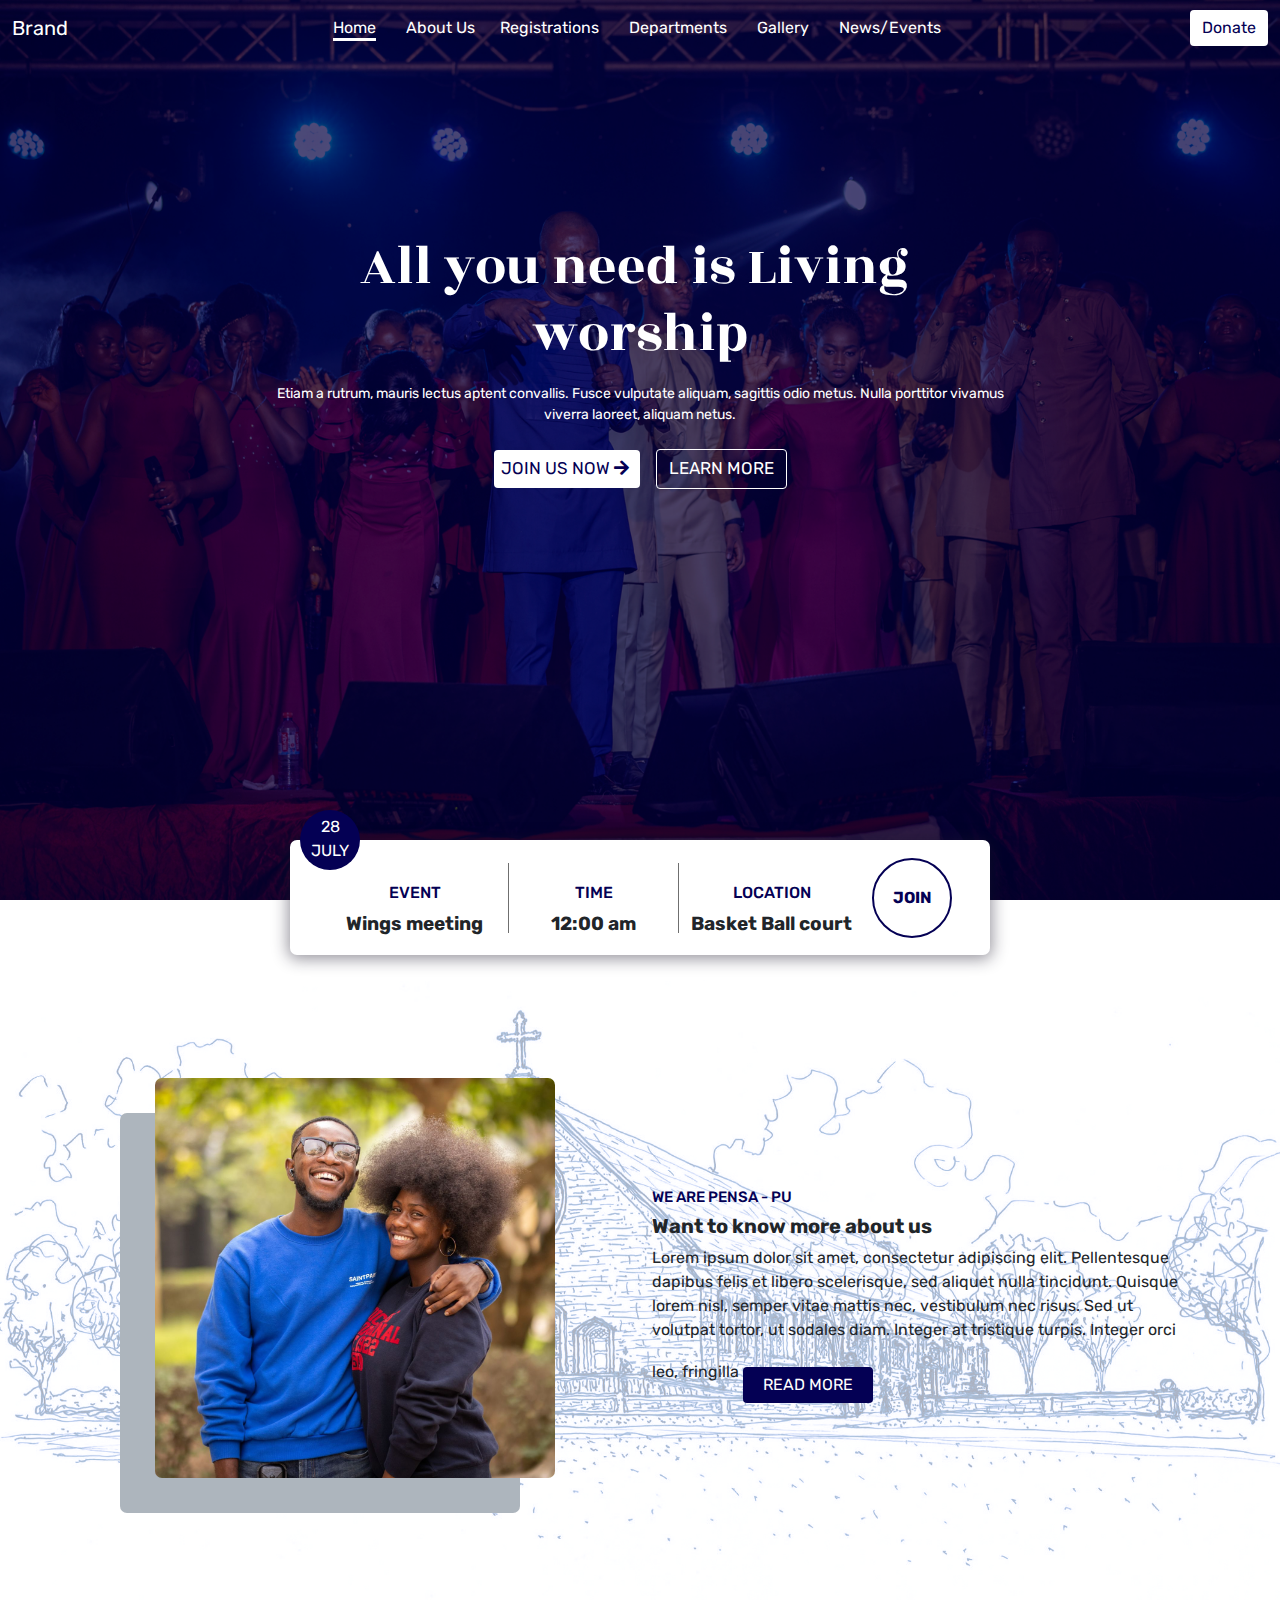
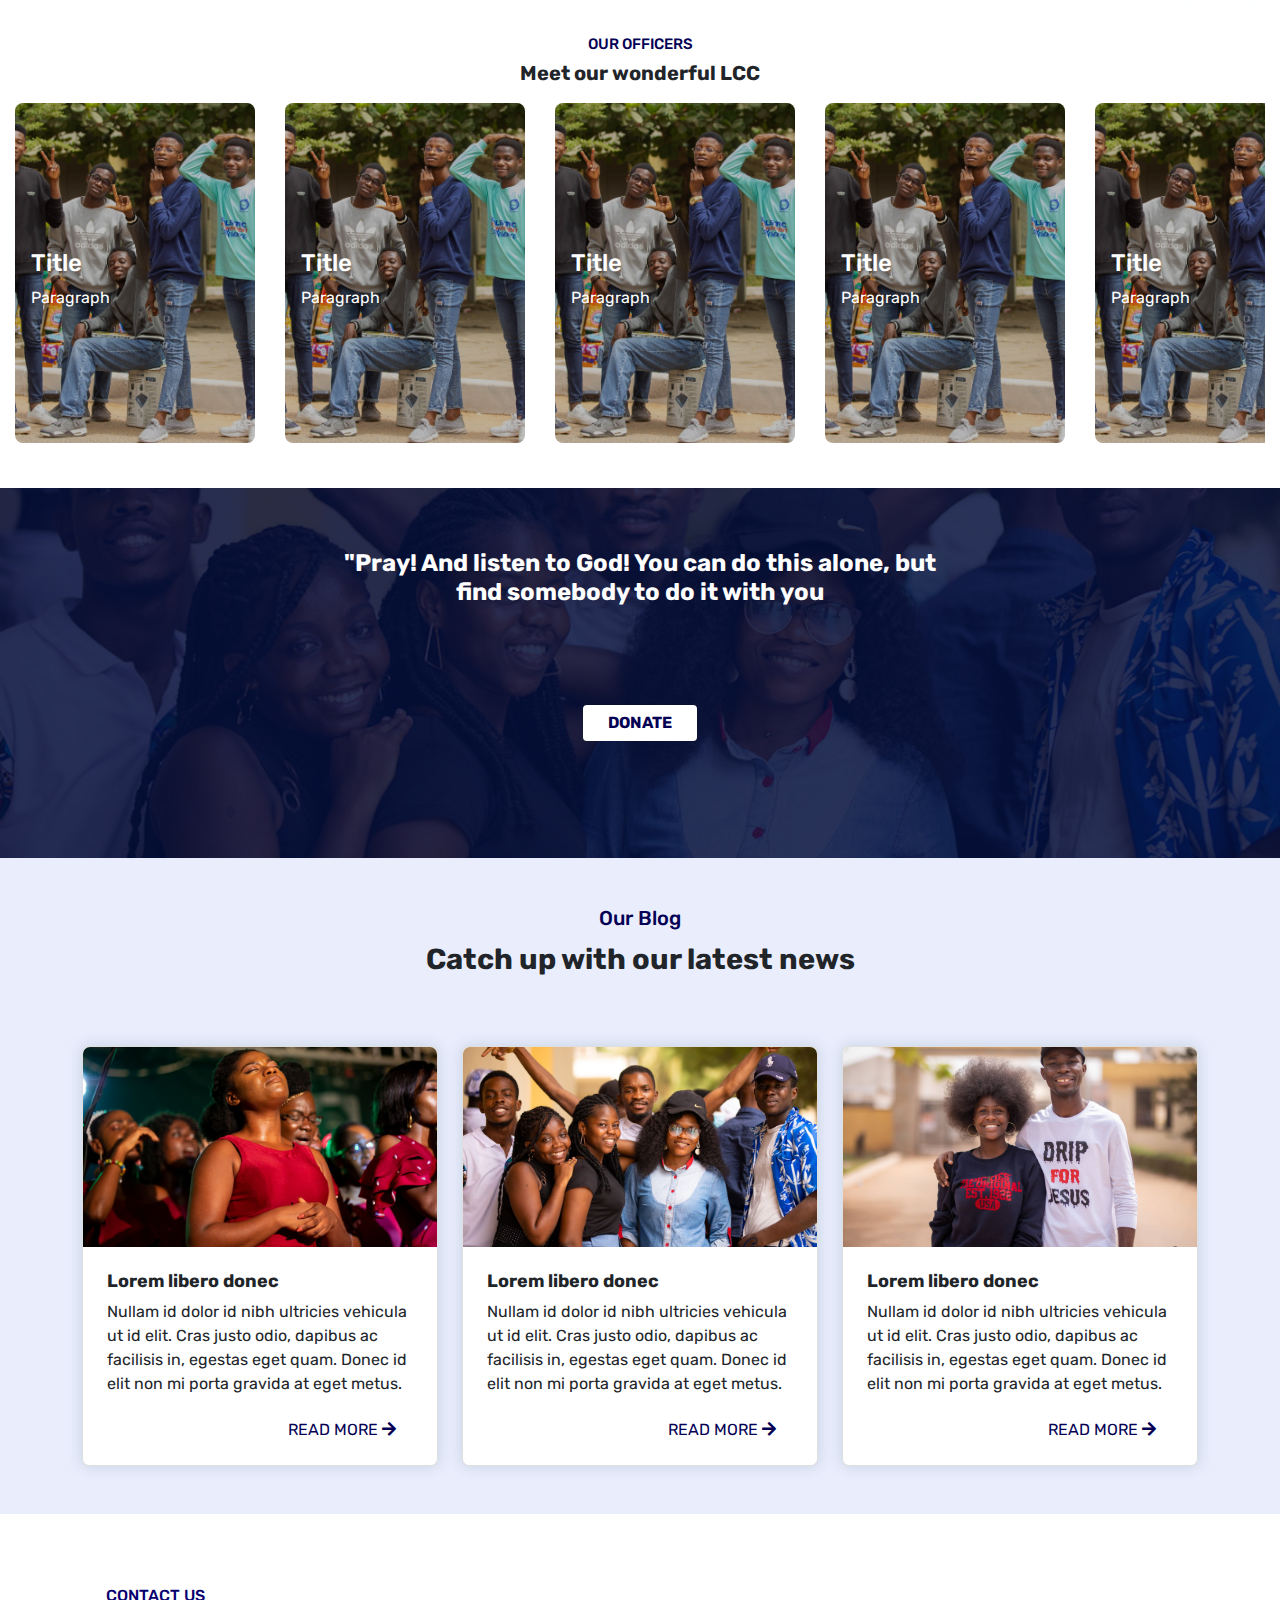
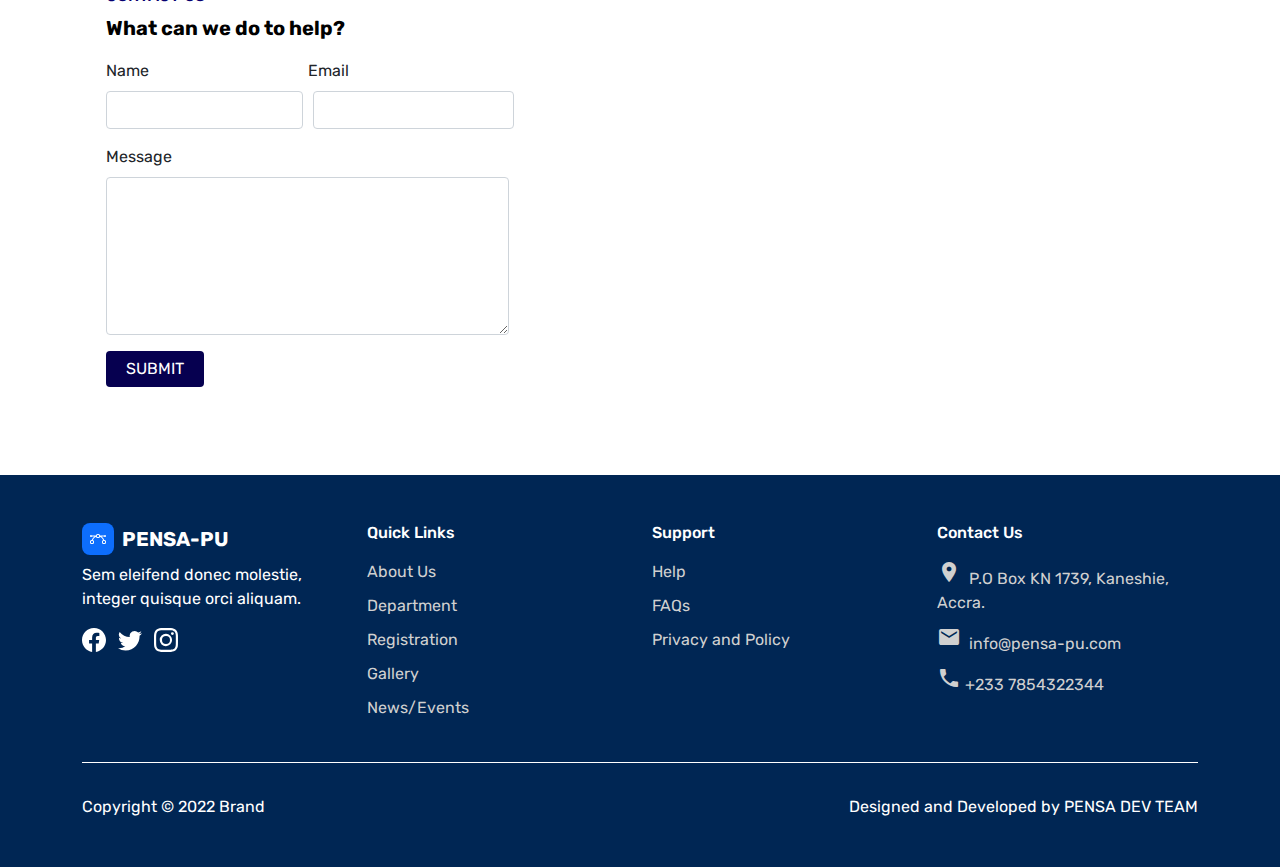
<file: index.html>
<!DOCTYPE html>
<html lang="en" style="width: 100%;">

<head>
    <meta charset="utf-8">
    <meta name="viewport" content="width=device-width, initial-scale=1.0, shrink-to-fit=no">
    <title>PENSA PU</title>
    <link rel="stylesheet" href="assets/bootstrap/css/bootstrap.min.css">
    <link rel="stylesheet" href="https://fonts.googleapis.com/css?family=Abril+Fatface&amp;display=swap">
    <link rel="stylesheet" href="https://fonts.googleapis.com/css?family=Rozha+One&amp;display=swap">
    <link rel="stylesheet" href="https://fonts.googleapis.com/css?family=Rubik&amp;display=swap">
    <link rel="stylesheet" href="assets/fonts/fontawesome-all.min.css">
    <link rel="stylesheet" href="assets/fonts/material-icons.min.css">
    <link rel="stylesheet" href="assets/css/Articles-Cards.css">
    <link rel="stylesheet" href="assets/css/Features-Image.css">
    <link rel="stylesheet" href="assets/css/Footer-Multi-Column.css">
    <link rel="stylesheet" href="assets/css/styles.css">
</head>

<body>
    <section style="width: 100%;display: flex;align-items: center;justify-content: center;flex-direction: column;">
        <section id="banner">
            <nav class="navbar navbar-light navbar-expand-md">
                <div class="container-fluid"><a class="navbar-brand" href="index.html" style="color: var(--bs-white);">Brand</a><button data-bs-toggle="collapse" class="navbar-toggler" data-bs-target="#navcol-1"><span class="visually-hidden">Toggle navigation</span><span class="navbar-toggler-icon"></span></button>
                    <div class="collapse navbar-collapse" id="navcol-1">
                        <ul class="navbar-nav mx-auto">
                            <li class="nav-item"><a class="nav-link active" href="index.html" style="padding-right: 0px;padding-left: 0px;margin-right: 15px;color: var(--bs-white);">Home</a></li>
                            <li class="nav-item"><a class="nav-link" href="about_us.html" style="padding-left: 0px;margin-left: 15px;padding-right: 0px;margin-right: 10px;color: var(--bs-white);">About Us</a></li>
                            <li class="nav-item"><a class="nav-link" href="registration.html" style="padding-left: 0px;padding-right: 0px;margin-right: 15px;margin-left: 15px;color: var(--bs-white);">Registrations</a></li>
                            <li class="nav-item"><a class="nav-link" href="departments.html" style="padding-left: 0px;padding-right: 0px;margin-right: 15px;margin-left: 15px;color: var(--bs-white);">Departments</a></li>
                            <li class="nav-item"><a class="nav-link" href="gallery.html" style="padding-right: 0px;padding-left: 0px;margin-right: 15px;margin-left: 15px;color: var(--bs-white);">Gallery</a></li>
                            <li class="nav-item"><a class="nav-link" href="news_and_events.html" style="padding-right: 0px;padding-left: 0px;margin-left: 15px;color: var(--bs-white);">News/Events</a></li>
                        </ul><a class="btn btn-primary" role="button" style="color: #040054;background: #ffffff;border-width: 0px;" href="donate.html">Donate</a>
                    </div>
                </div>
            </nav>
            <section class="py-4 py-xl-5" style="margin-top: 130px;">
                <div class="container h-100">
                    <div class="row h-100">
                        <div class="col-md-10 col-xl-8 text-center d-flex d-sm-flex d-md-flex justify-content-center align-items-center mx-auto justify-content-md-start align-items-md-center justify-content-xl-center">
                            <div>
                                <h1 class="mb-3" style="color: rgb(255,255,255);font-family: 'Rozha One', serif;font-size: 55.52px;">All you need is Living&nbsp;<br>worship</h1>
                                <p class="mb-4" style="color: rgb(255,255,255);font-size: 14px;font-family: Rubik, sans-serif;">Etiam a rutrum, mauris lectus aptent convallis. Fusce vulputate aliquam, sagittis odio metus. Nulla porttitor vivamus viverra laoreet, aliquam netus.</p><button class="btn" style="background: rgb(255,255,255);color: #040054;font-family: Rubik, sans-serif;padding-right: 7px;padding-left: 7px;margin-right: 8px;font-size: 17px;border-width: 0px;border-color: #040054;">JOIN US NOW&nbsp;<i class="fas fa-arrow-right"></i>&nbsp;</button><button class="btn right" type="button" style="color: rgb(255,255,255);border-color: var(--bs-white);font-size: 17px;font-family: Rubik, sans-serif;margin-left: 8px;">LEARN MORE</button>
                            </div>
                        </div>
                    </div>
                </div>
            </section>
        </section>
        <div class="news">
            <div style="height: 60px;width: 60px;align-items: center;justify-items: center;display: flex;border-radius: 50%;background-color: #040054;margin-top: -115px;padding: 11px;padding-top: 25px;">
                <p style="font-family: Rubik, sans-serif;color: rgb(255,255,255);text-align: center;">28<br>JULY</p>
            </div>
            <div style="width: 173px;height: 70px;padding: 5px;padding-top: 20px;border-width: 0px;border-style: solid;border-right-width: 1px;border-right-color: rgb(111,111,111);padding-right: 20px;margin-left: -24px;">
                <h6 class="event-title" style="color: rgb(4,0,84);">EVENT</h6>
                <p class="event-details">Wings meeting</p>
            </div>
            <div style="width: 170px;height: 70px;padding: 5px;padding-top: 20px;border-width: 0px;border-style: solid;border-right-width: 1px;border-right-color: #6f6f6f;">
                <h6 style="color: rgb(4,0,84);font-family: Rubik, sans-serif;text-align: center;">TIME</h6>
                <p class="event-details">12:00 am</p>
            </div>
            <div style="width: 185px;height: 70px;padding: 5px;padding-top: 20px;border-width: 0px;border-style: solid;border-right-width: 0px;border-right-color: rgb(0,0,0);">
                <h6 style="color: rgb(4,0,84);font-family: Rubik, sans-serif;text-align: center;">LOCATION</h6>
                <p class="event-details">Basket Ball court</p>
            </div><button class="btn btn-primary" type="button" style="height: 80px;width: 80px;border-radius: 50%;background: transparent;border: 2px solid rgb(4,0,84);margin-left: 8px;justify-content: center;padding-top: 26px;padding-bottom: 26px;color: #040054;text-align: center;font-weight: bold;padding-right: 19px;padding-left: 19px;">JOIN</button>
        </div>
    </section>
    <section class="about-us" style="width: 100%;padding: 15px;background: url(&quot;assets/img/church%20Illustration%203_035225.png&quot;) center / cover no-repeat;">
        <div class="container">
            <div class="row">
                <div class="col-md-6">
                    <div class="image-top">
                        <div class="down-layer"></div>
                        <div class="top-layer"></div>
                    </div>
                </div>
                <div class="col-md-6" style="align-items: center;justify-content: center;display: flex;">
                    <div>
                        <h6 style="font-size: 15px;color: rgb(4,0,84);">WE ARE PENSA - PU</h6>
                        <h5 style="font-weight: bold;">Want to know more about us</h5>Lorem ipsum dolor sit amet, consectetur adipiscing elit. Pellentesque dapibus felis et libero scelerisque, sed aliquet nulla tincidunt. Quisque lorem nisl, semper vitae mattis nec, vestibulum nec risus. Sed ut volutpat tortor, ut sodales diam. Integer at tristique turpis. Integer orci leo, fringilla

<button class="btn btn-primary" type="button" style="background: rgb(4,0,84);margin-top: 25px;padding-right: 20px;padding-left: 20px;border-width: 0px;">READ MORE</button>
                    </div>
                </div>
            </div>
        </div>
    </section>
    <section style="padding: 15px;">
        <div style="width: 100%;display: flex;flex-direction: column;align-items: center;padding: 10px;">
            <h6 style="font-size: 15px;color: #040054;">OUR OFFICERS</h6>
            <h5 style="font-weight: bold;">Meet our wonderful LCC</h5>
        </div>
        <div class="image-scroll">
            <div class="card overlay"><img class="card-img w-100 d-block" src="assets/img/casual%20sunday-10.jpg">
                <div class="card-img-overlay text-overlay" style="top: 130px;">
                    <h4 style="color: var(--bs-white);">Title</h4>
                    <p style="color: var(--bs-white);">Paragraph</p>
                </div>
            </div>
            <div class="card overlay"><img class="card-img w-100 d-block" src="assets/img/casual%20sunday-10.jpg">
                <div class="card-img-overlay text-overlay">
                    <h4 style="color: var(--bs-white);">Title</h4>
                    <p style="color: var(--bs-white);">Paragraph</p>
                </div>
            </div>
            <div class="card overlay"><img class="card-img w-100 d-block" src="assets/img/casual%20sunday-10.jpg">
                <div class="card-img-overlay text-overlay">
                    <h4>Title</h4>
                    <p>Paragraph</p>
                </div>
            </div>
            <div class="card overlay"><img class="card-img w-100 d-block" src="assets/img/casual%20sunday-10.jpg">
                <div class="card-img-overlay text-overlay">
                    <h4>Title</h4>
                    <p>Paragraph</p>
                </div>
            </div>
            <div class="card overlay"><img class="card-img w-100 d-block" src="assets/img/casual%20sunday-10.jpg">
                <div class="card-img-overlay text-overlay">
                    <h4>Title</h4>
                    <p>Paragraph</p>
                </div>
            </div>
            <div class="card overlay"><img class="card-img w-100 d-block" src="assets/img/casual%20sunday-10.jpg">
                <div class="card-img-overlay text-overlay">
                    <h4>Title</h4>
                    <p>Paragraph</p>
                </div>
            </div>
            <div class="card overlay"><img class="card-img w-100 d-block" src="assets/img/casual%20sunday-10.jpg">
                <div class="card-img-overlay text-overlay">
                    <h4>Title</h4>
                    <p>Paragraph</p>
                </div>
            </div>
        </div>
    </section>
    <section style="width: 100%;height: 370px;display: flex;flex-direction: column;">
        <div class="donate-image"></div>
        <div class="donate-container" style="color: var(--bs-white);margin-top: -309px;">
            <h4 style="text-align: center;font-weight: bold;">"Pray! And listen to God! You can do this alone, but<br>find somebody to do it with you</h4><button class="btn" type="button" style="background: #ffffff;border-style: none;margin-top: 90px;color: #040054;padding-right: 25px;padding-left: 25px;font-weight: bold;">DONATE</button>
        </div>
    </section>
    <section style="width: 100%;background: #e9edfc;">
        <div class="container py-4 py-xl-5">
            <div class="row mb-5">
                <div class="col-md-8 col-xl-6 text-center mx-auto">
                    <h5 style="color: #040054;">Our Blog</h5>
                    <p class="w-lg-50" style="font-size: 29px;font-weight: bold;">Catch up with our latest news</p>
                </div>
            </div>
            <div class="row gy-4 row-cols-1 row-cols-md-2 row-cols-xl-3">
                <div class="col">
                    <div class="card thumbnail" style="box-shadow: 0px 0px 14px rgba(156,177,198,0.48);"><img class="card-img-top w-100 d-block fit-cover" style="height: 200px;border-top-left-radius: 7px;border-top-right-radius: 7px;" src="assets/img/GloryFest%202021_144.jpg">
                        <div class="card-body p-4">
                            <h4 class="card-title" style="font-size: 18px;font-weight: bold;">Lorem libero donec</h4>
                            <p class="card-text">Nullam id dolor id nibh ultricies vehicula ut id elit. Cras justo odio, dapibus ac facilisis in, egestas eget quam. Donec id elit non mi porta gravida at eget metus.</p>
                            <div style="float: right;"><button class="btn btn-primary" type="button" style="color: #040054;background: var(--bs-white);border-style: none;width: 142px;">READ MORE&nbsp;<i class="fas fa-arrow-right"></i></button></div>
                        </div>
                    </div>
                </div>
                <div class="col">
                    <div class="card thumbnail" style="box-shadow: 0px 0px 14px rgba(156,177,198,0.48);"><img class="card-img-top w-100 d-block fit-cover" style="height: 200px;border-top-left-radius: 7px;border-top-right-radius: 7px;" src="assets/img/IMG_6156.jpg">
                        <div class="card-body p-4">
                            <h4 class="card-title" style="font-size: 18px;font-weight: bold;">Lorem libero donec</h4>
                            <p class="card-text">Nullam id dolor id nibh ultricies vehicula ut id elit. Cras justo odio, dapibus ac facilisis in, egestas eget quam. Donec id elit non mi porta gravida at eget metus.</p>
                            <div style="float: right;"><button class="btn btn-primary" type="button" style="color: #040054;background: var(--bs-white);border-style: none;width: 142px;">READ MORE&nbsp;<i class="fas fa-arrow-right"></i></button></div>
                        </div>
                    </div>
                </div>
                <div class="col">
                    <div class="card thumbnail" style="box-shadow: 0px 0px 14px rgba(156,177,198,0.48);"><img class="card-img-top w-100 d-block fit-cover" style="height: 200px;border-top-left-radius: 7px;border-top-right-radius: 7px;" src="assets/img/IMG_6501.jpg">
                        <div class="card-body p-4">
                            <h4 class="card-title" style="font-size: 18px;font-weight: bold;">Lorem libero donec</h4>
                            <p class="card-text">Nullam id dolor id nibh ultricies vehicula ut id elit. Cras justo odio, dapibus ac facilisis in, egestas eget quam. Donec id elit non mi porta gravida at eget metus.</p>
                            <div style="float: right;"><button class="btn btn-primary" type="button" style="color: #040054;background: var(--bs-white);border-style: none;width: 142px;">READ MORE&nbsp;<i class="fas fa-arrow-right"></i></button></div>
                        </div>
                    </div>
                </div>
            </div>
        </div>
    </section>
    <section style="width: 100%;">
        <section class="position-relative py-4 py-xl-5">
            <div class="container position-relative">
                <div class="row">
                    <div class="col-md-6 col-xl-5">
                        <div>
                            <form class="p-3 p-xl-4" method="post">
                                <h6 style="color: rgb(6,0,112);">CONTACT US</h6>
                                <p class="text-muted contact_us" style="font-size: 20px;font-weight: bold;">What can we do to help?</p>
                                <div style="display: flex;align-items: center;justify-content: space-between;">
                                    <div class="mb-3" style="margin-right: 5px;"><label class="form-label" for="name">Name</label><input class="form-control" type="text" id="name" name="name"></div>
                                    <div class="mb-3"><label class="form-label" for="email">Email</label><input class="form-control" type="email" id="email" name="email" style="margin-left: 5px;"></div>
                                </div>
                                <div class="mb-3"><label class="form-label" for="message">Message</label><textarea class="form-control" id="message" name="message" rows="6"></textarea></div>
                                <div class="mb-3"><button class="btn btn-primary" type="submit" style="background: rgb(6,0,80);border-style: none;padding-right: 20px;padding-left: 20px;">SUBMIT</button></div>
                            </form>
                        </div>
                    </div>
                    <div class="col-xl-6 offset-xl-1"><iframe allowfullscreen="" frameborder="0" loading="lazy" src="https://www.google.com/maps/embed/v1/place?key=AIzaSyAhv3pfiqDuonpS5TIhpDbh3Dv4DKZi6qI&amp;q=Pentecost+University%2CAccra%2C+Ghana&amp;zoom=13" width="100%" height="100%"></iframe></div>
                </div>
            </div>
        </section>
    </section>
    <footer style="width: 100%;background: #002654;color: rgb(255,255,255);">
        <div class="container py-4 py-lg-5" style="color: #ffffff;">
            <div class="row justify-content-center">
                <div class="col">
                    <div class="fw-bold d-flex align-items-center mb-2"><span class="bs-icon-sm bs-icon-rounded bs-icon-primary d-flex justify-content-center align-items-center bs-icon me-2"><svg xmlns="http://www.w3.org/2000/svg" width="1em" height="1em" fill="currentColor" viewBox="0 0 16 16" class="bi bi-bezier">
                                <path fill-rule="evenodd" d="M0 10.5A1.5 1.5 0 0 1 1.5 9h1A1.5 1.5 0 0 1 4 10.5v1A1.5 1.5 0 0 1 2.5 13h-1A1.5 1.5 0 0 1 0 11.5v-1zm1.5-.5a.5.5 0 0 0-.5.5v1a.5.5 0 0 0 .5.5h1a.5.5 0 0 0 .5-.5v-1a.5.5 0 0 0-.5-.5h-1zm10.5.5A1.5 1.5 0 0 1 13.5 9h1a1.5 1.5 0 0 1 1.5 1.5v1a1.5 1.5 0 0 1-1.5 1.5h-1a1.5 1.5 0 0 1-1.5-1.5v-1zm1.5-.5a.5.5 0 0 0-.5.5v1a.5.5 0 0 0 .5.5h1a.5.5 0 0 0 .5-.5v-1a.5.5 0 0 0-.5-.5h-1zM6 4.5A1.5 1.5 0 0 1 7.5 3h1A1.5 1.5 0 0 1 10 4.5v1A1.5 1.5 0 0 1 8.5 7h-1A1.5 1.5 0 0 1 6 5.5v-1zM7.5 4a.5.5 0 0 0-.5.5v1a.5.5 0 0 0 .5.5h1a.5.5 0 0 0 .5-.5v-1a.5.5 0 0 0-.5-.5h-1z"></path>
                                <path d="M6 4.5H1.866a1 1 0 1 0 0 1h2.668A6.517 6.517 0 0 0 1.814 9H2.5c.123 0 .244.015.358.043a5.517 5.517 0 0 1 3.185-3.185A1.503 1.503 0 0 1 6 5.5v-1zm3.957 1.358A1.5 1.5 0 0 0 10 5.5v-1h4.134a1 1 0 1 1 0 1h-2.668a6.517 6.517 0 0 1 2.72 3.5H13.5c-.123 0-.243.015-.358.043a5.517 5.517 0 0 0-3.185-3.185z"></path>
                            </svg></span><span style="font-size: 20px;">PENSA-PU</span></div>
                    <p class="text-muted copyright">Sem eleifend donec molestie, integer quisque orci aliquam.</p>
                    <ul class="list-inline mb-0">
                        <li class="list-inline-item"><svg xmlns="http://www.w3.org/2000/svg" width="1em" height="1em" fill="currentColor" viewBox="0 0 16 16" class="bi bi-facebook" style="font-size: 24px;">
                                <path d="M16 8.049c0-4.446-3.582-8.05-8-8.05C3.58 0-.002 3.603-.002 8.05c0 4.017 2.926 7.347 6.75 7.951v-5.625h-2.03V8.05H6.75V6.275c0-2.017 1.195-3.131 3.022-3.131.876 0 1.791.157 1.791.157v1.98h-1.009c-.993 0-1.303.621-1.303 1.258v1.51h2.218l-.354 2.326H9.25V16c3.824-.604 6.75-3.934 6.75-7.951z"></path>
                            </svg></li>
                        <li class="list-inline-item"><svg xmlns="http://www.w3.org/2000/svg" width="1em" height="1em" fill="currentColor" viewBox="0 0 16 16" class="bi bi-twitter" style="font-size: 24px;">
                                <path d="M5.026 15c6.038 0 9.341-5.003 9.341-9.334 0-.14 0-.282-.006-.422A6.685 6.685 0 0 0 16 3.542a6.658 6.658 0 0 1-1.889.518 3.301 3.301 0 0 0 1.447-1.817 6.533 6.533 0 0 1-2.087.793A3.286 3.286 0 0 0 7.875 6.03a9.325 9.325 0 0 1-6.767-3.429 3.289 3.289 0 0 0 1.018 4.382A3.323 3.323 0 0 1 .64 6.575v.045a3.288 3.288 0 0 0 2.632 3.218 3.203 3.203 0 0 1-.865.115 3.23 3.23 0 0 1-.614-.057 3.283 3.283 0 0 0 3.067 2.277A6.588 6.588 0 0 1 .78 13.58a6.32 6.32 0 0 1-.78-.045A9.344 9.344 0 0 0 5.026 15z"></path>
                            </svg></li>
                        <li class="list-inline-item"><svg xmlns="http://www.w3.org/2000/svg" width="1em" height="1em" fill="currentColor" viewBox="0 0 16 16" class="bi bi-instagram" style="font-size: 24px;">
                                <path d="M8 0C5.829 0 5.556.01 4.703.048 3.85.088 3.269.222 2.76.42a3.917 3.917 0 0 0-1.417.923A3.927 3.927 0 0 0 .42 2.76C.222 3.268.087 3.85.048 4.7.01 5.555 0 5.827 0 8.001c0 2.172.01 2.444.048 3.297.04.852.174 1.433.372 1.942.205.526.478.972.923 1.417.444.445.89.719 1.416.923.51.198 1.09.333 1.942.372C5.555 15.99 5.827 16 8 16s2.444-.01 3.298-.048c.851-.04 1.434-.174 1.943-.372a3.916 3.916 0 0 0 1.416-.923c.445-.445.718-.891.923-1.417.197-.509.332-1.09.372-1.942C15.99 10.445 16 10.173 16 8s-.01-2.445-.048-3.299c-.04-.851-.175-1.433-.372-1.941a3.926 3.926 0 0 0-.923-1.417A3.911 3.911 0 0 0 13.24.42c-.51-.198-1.092-.333-1.943-.372C10.443.01 10.172 0 7.998 0h.003zm-.717 1.442h.718c2.136 0 2.389.007 3.232.046.78.035 1.204.166 1.486.275.373.145.64.319.92.599.28.28.453.546.598.92.11.281.24.705.275 1.485.039.843.047 1.096.047 3.231s-.008 2.389-.047 3.232c-.035.78-.166 1.203-.275 1.485a2.47 2.47 0 0 1-.599.919c-.28.28-.546.453-.92.598-.28.11-.704.24-1.485.276-.843.038-1.096.047-3.232.047s-2.39-.009-3.233-.047c-.78-.036-1.203-.166-1.485-.276a2.478 2.478 0 0 1-.92-.598 2.48 2.48 0 0 1-.6-.92c-.109-.281-.24-.705-.275-1.485-.038-.843-.046-1.096-.046-3.233 0-2.136.008-2.388.046-3.231.036-.78.166-1.204.276-1.486.145-.373.319-.64.599-.92.28-.28.546-.453.92-.598.282-.11.705-.24 1.485-.276.738-.034 1.024-.044 2.515-.045v.002zm4.988 1.328a.96.96 0 1 0 0 1.92.96.96 0 0 0 0-1.92zm-4.27 1.122a4.109 4.109 0 1 0 0 8.217 4.109 4.109 0 0 0 0-8.217zm0 1.441a2.667 2.667 0 1 1 0 5.334 2.667 2.667 0 0 1 0-5.334z"></path>
                            </svg></li>
                    </ul>
                </div>
                <div class="col-sm-4 col-md-3 text-center text-lg-start d-flex flex-column item">
                    <h3 class="fs-6">Quick Links</h3>
                    <ul class="list-unstyled">
                        <li class="footer"><a class="link-secondary" href="#">About Us</a></li>
                        <li class="footer"><a class="link-secondary" href="#">Department</a></li>
                        <li class="footer"><a class="link-secondary" href="#">Registration</a></li>
                        <li class="footer"><a class="link-secondary" href="#">Gallery</a></li>
                        <li class="footer"><a class="link-secondary" href="#">News/Events</a></li>
                    </ul>
                </div>
                <div class="col-sm-4 col-md-3 text-center text-lg-start d-flex flex-column item">
                    <h3 class="fs-6">Support</h3>
                    <ul class="list-unstyled">
                        <li class="footer"><a class="link-secondary" href="#">Help</a></li>
                        <li class="footer"><a class="link-secondary" href="#">FAQs</a></li>
                        <li class="footer"><a class="link-secondary" href="#">Privacy and Policy</a></li>
                    </ul>
                </div>
                <div class="col-sm-4 col-md-3 text-center text-lg-start d-flex flex-column item">
                    <h3 class="fs-6">Contact Us</h3>
                    <ul class="list-unstyled">
                        <li class="footer"><a class="link-secondary" href="#"><i class="material-icons">location_on</i>&nbsp; P.O Box KN 1739, Kaneshie, Accra.</a></li>
                        <li class="footer"><a class="link-secondary" href="#"><i class="material-icons">email</i>&nbsp; info@pensa-pu.com</a></li>
                        <li class="footer"><a class="link-secondary" href="#"><i class="material-icons">call</i>&nbsp;+233 7854322344</a></li>
                    </ul>
                </div>
            </div>
            <hr style="opacity: 1;color: #ffffff;">
            <div class="d-flex justify-content-between align-items-center pt-3">
                <p class="text-muted mb-0 footer">Copyright © 2022 Brand</p>
                <p class="text-muted mb-0 footer">Designed and Developed by PENSA DEV TEAM</p>
            </div>
        </div>
    </footer>
    <script src="assets/bootstrap/js/bootstrap.min.js"></script>
</body>

</html>
</file>
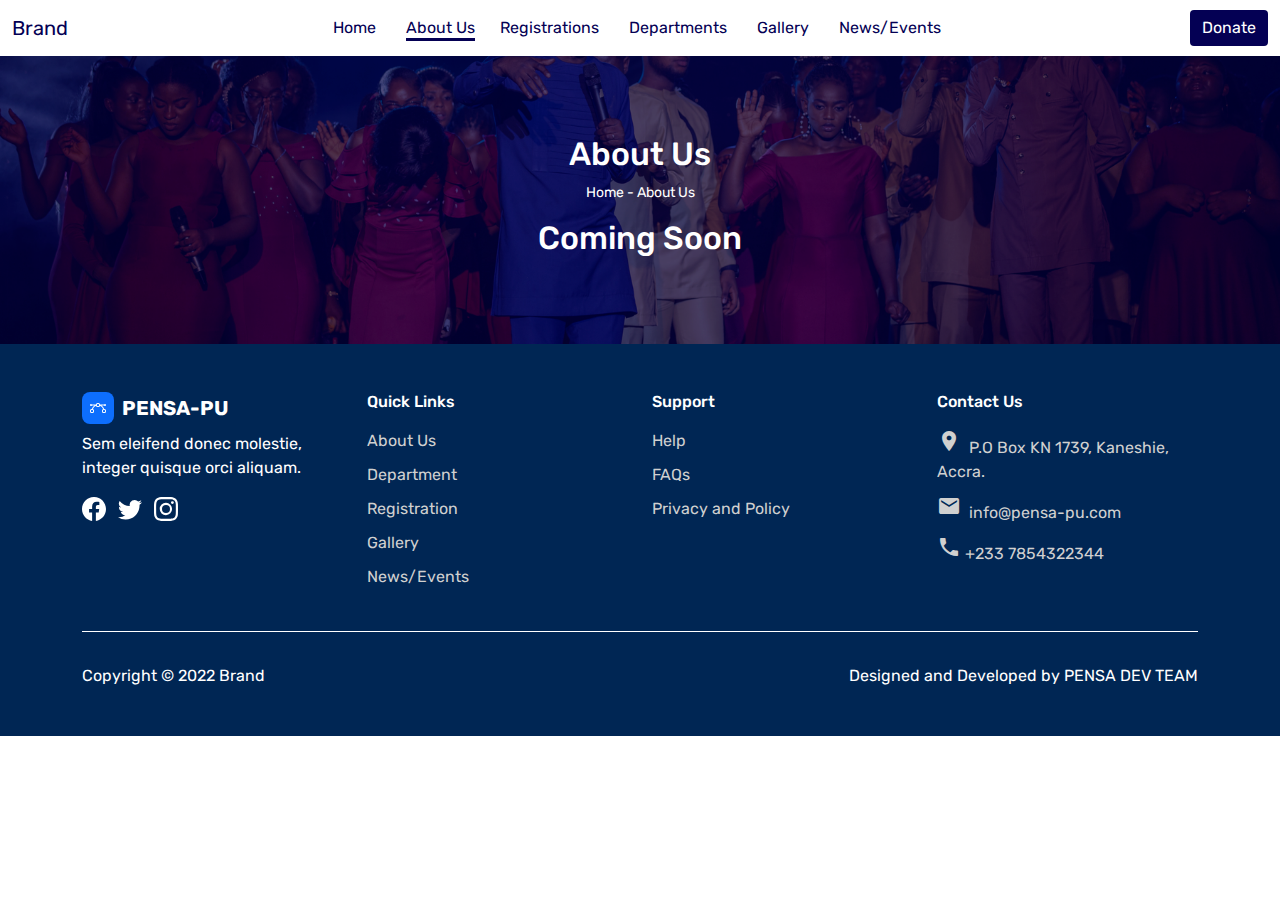
<file: about_us.html>
<!DOCTYPE html>
<html lang="en">

<head>
    <meta charset="utf-8">
    <meta name="viewport" content="width=device-width, initial-scale=1.0, shrink-to-fit=no">
    <title>PENSA PU</title>
    <link rel="stylesheet" href="assets/bootstrap/css/bootstrap.min.css">
    <link rel="stylesheet" href="https://fonts.googleapis.com/css?family=Abril+Fatface&amp;display=swap">
    <link rel="stylesheet" href="https://fonts.googleapis.com/css?family=Rozha+One&amp;display=swap">
    <link rel="stylesheet" href="https://fonts.googleapis.com/css?family=Rubik&amp;display=swap">
    <link rel="stylesheet" href="assets/fonts/fontawesome-all.min.css">
    <link rel="stylesheet" href="assets/fonts/material-icons.min.css">
    <link rel="stylesheet" href="assets/css/Articles-Cards.css">
    <link rel="stylesheet" href="assets/css/Features-Image.css">
    <link rel="stylesheet" href="assets/css/Footer-Multi-Column.css">
    <link rel="stylesheet" href="assets/css/styles.css">
</head>

<body>
    <nav class="navbar navbar-light navbar-expand-md bg-white">
        <div class="container-fluid"><a class="navbar-brand" href="index.html" style="color: #040054;">Brand</a><button data-bs-toggle="collapse" class="navbar-toggler" data-bs-target="#navcol-1"><span class="visually-hidden">Toggle navigation</span><span class="navbar-toggler-icon"></span></button>
            <div class="collapse navbar-collapse" id="navcol-1">
                <ul class="navbar-nav mx-auto">
                    <li class="nav-item"><a class="nav-link otherpages" href="index.html" style="padding-right: 0px;padding-left: 0px;margin-right: 15px;color: #040054;">Home</a></li>
                    <li class="nav-item"><a class="nav-link active otherpages" href="about_us.html" style="padding-left: 0px;margin-left: 15px;padding-right: 0px;margin-right: 10px;color: #040054;">About Us</a></li>
                    <li class="nav-item"><a class="nav-link otherpages" href="registration.html" style="padding-left: 0px;padding-right: 0px;margin-right: 15px;margin-left: 15px;color: #040054;">Registrations</a></li>
                    <li class="nav-item"><a class="nav-link otherpages" href="departments.html" style="padding-left: 0px;padding-right: 0px;margin-right: 15px;margin-left: 15px;color: #040054;">Departments</a></li>
                    <li class="nav-item"><a class="nav-link otherpages" href="gallery.html" style="padding-right: 0px;padding-left: 0px;margin-right: 15px;margin-left: 15px;color: #040054;">Gallery</a></li>
                    <li class="nav-item"><a class="nav-link otherpages" href="news_and_events.html" style="padding-right: 0px;padding-left: 0px;margin-left: 15px;color: #040054;">News/Events</a></li>
                </ul><a class="btn btn-primary" role="button" style="color: #ffffff;background: #040054;border-width: 0px;" href="donate.html">Donate</a>
            </div>
        </div>
    </nav>
    <section id="banner-donate">
        <h2>About Us</h2>
        <p style="font-size: 14px;">Home - About Us</p>
        <h2>Coming Soon</h2>
    </section>
    <footer style="width: 100%;background: #002654;color: rgb(255,255,255);">
        <div class="container py-4 py-lg-5" style="color: #ffffff;">
            <div class="row justify-content-center">
                <div class="col">
                    <div class="fw-bold d-flex align-items-center mb-2"><span class="bs-icon-sm bs-icon-rounded bs-icon-primary d-flex justify-content-center align-items-center bs-icon me-2"><svg xmlns="http://www.w3.org/2000/svg" width="1em" height="1em" fill="currentColor" viewBox="0 0 16 16" class="bi bi-bezier">
                                <path fill-rule="evenodd" d="M0 10.5A1.5 1.5 0 0 1 1.5 9h1A1.5 1.5 0 0 1 4 10.5v1A1.5 1.5 0 0 1 2.5 13h-1A1.5 1.5 0 0 1 0 11.5v-1zm1.5-.5a.5.5 0 0 0-.5.5v1a.5.5 0 0 0 .5.5h1a.5.5 0 0 0 .5-.5v-1a.5.5 0 0 0-.5-.5h-1zm10.5.5A1.5 1.5 0 0 1 13.5 9h1a1.5 1.5 0 0 1 1.5 1.5v1a1.5 1.5 0 0 1-1.5 1.5h-1a1.5 1.5 0 0 1-1.5-1.5v-1zm1.5-.5a.5.5 0 0 0-.5.5v1a.5.5 0 0 0 .5.5h1a.5.5 0 0 0 .5-.5v-1a.5.5 0 0 0-.5-.5h-1zM6 4.5A1.5 1.5 0 0 1 7.5 3h1A1.5 1.5 0 0 1 10 4.5v1A1.5 1.5 0 0 1 8.5 7h-1A1.5 1.5 0 0 1 6 5.5v-1zM7.5 4a.5.5 0 0 0-.5.5v1a.5.5 0 0 0 .5.5h1a.5.5 0 0 0 .5-.5v-1a.5.5 0 0 0-.5-.5h-1z"></path>
                                <path d="M6 4.5H1.866a1 1 0 1 0 0 1h2.668A6.517 6.517 0 0 0 1.814 9H2.5c.123 0 .244.015.358.043a5.517 5.517 0 0 1 3.185-3.185A1.503 1.503 0 0 1 6 5.5v-1zm3.957 1.358A1.5 1.5 0 0 0 10 5.5v-1h4.134a1 1 0 1 1 0 1h-2.668a6.517 6.517 0 0 1 2.72 3.5H13.5c-.123 0-.243.015-.358.043a5.517 5.517 0 0 0-3.185-3.185z"></path>
                            </svg></span><span style="font-size: 20px;">PENSA-PU</span></div>
                    <p class="text-muted copyright">Sem eleifend donec molestie, integer quisque orci aliquam.</p>
                    <ul class="list-inline mb-0">
                        <li class="list-inline-item"><svg xmlns="http://www.w3.org/2000/svg" width="1em" height="1em" fill="currentColor" viewBox="0 0 16 16" class="bi bi-facebook" style="font-size: 24px;">
                                <path d="M16 8.049c0-4.446-3.582-8.05-8-8.05C3.58 0-.002 3.603-.002 8.05c0 4.017 2.926 7.347 6.75 7.951v-5.625h-2.03V8.05H6.75V6.275c0-2.017 1.195-3.131 3.022-3.131.876 0 1.791.157 1.791.157v1.98h-1.009c-.993 0-1.303.621-1.303 1.258v1.51h2.218l-.354 2.326H9.25V16c3.824-.604 6.75-3.934 6.75-7.951z"></path>
                            </svg></li>
                        <li class="list-inline-item"><svg xmlns="http://www.w3.org/2000/svg" width="1em" height="1em" fill="currentColor" viewBox="0 0 16 16" class="bi bi-twitter" style="font-size: 24px;">
                                <path d="M5.026 15c6.038 0 9.341-5.003 9.341-9.334 0-.14 0-.282-.006-.422A6.685 6.685 0 0 0 16 3.542a6.658 6.658 0 0 1-1.889.518 3.301 3.301 0 0 0 1.447-1.817 6.533 6.533 0 0 1-2.087.793A3.286 3.286 0 0 0 7.875 6.03a9.325 9.325 0 0 1-6.767-3.429 3.289 3.289 0 0 0 1.018 4.382A3.323 3.323 0 0 1 .64 6.575v.045a3.288 3.288 0 0 0 2.632 3.218 3.203 3.203 0 0 1-.865.115 3.23 3.23 0 0 1-.614-.057 3.283 3.283 0 0 0 3.067 2.277A6.588 6.588 0 0 1 .78 13.58a6.32 6.32 0 0 1-.78-.045A9.344 9.344 0 0 0 5.026 15z"></path>
                            </svg></li>
                        <li class="list-inline-item"><svg xmlns="http://www.w3.org/2000/svg" width="1em" height="1em" fill="currentColor" viewBox="0 0 16 16" class="bi bi-instagram" style="font-size: 24px;">
                                <path d="M8 0C5.829 0 5.556.01 4.703.048 3.85.088 3.269.222 2.76.42a3.917 3.917 0 0 0-1.417.923A3.927 3.927 0 0 0 .42 2.76C.222 3.268.087 3.85.048 4.7.01 5.555 0 5.827 0 8.001c0 2.172.01 2.444.048 3.297.04.852.174 1.433.372 1.942.205.526.478.972.923 1.417.444.445.89.719 1.416.923.51.198 1.09.333 1.942.372C5.555 15.99 5.827 16 8 16s2.444-.01 3.298-.048c.851-.04 1.434-.174 1.943-.372a3.916 3.916 0 0 0 1.416-.923c.445-.445.718-.891.923-1.417.197-.509.332-1.09.372-1.942C15.99 10.445 16 10.173 16 8s-.01-2.445-.048-3.299c-.04-.851-.175-1.433-.372-1.941a3.926 3.926 0 0 0-.923-1.417A3.911 3.911 0 0 0 13.24.42c-.51-.198-1.092-.333-1.943-.372C10.443.01 10.172 0 7.998 0h.003zm-.717 1.442h.718c2.136 0 2.389.007 3.232.046.78.035 1.204.166 1.486.275.373.145.64.319.92.599.28.28.453.546.598.92.11.281.24.705.275 1.485.039.843.047 1.096.047 3.231s-.008 2.389-.047 3.232c-.035.78-.166 1.203-.275 1.485a2.47 2.47 0 0 1-.599.919c-.28.28-.546.453-.92.598-.28.11-.704.24-1.485.276-.843.038-1.096.047-3.232.047s-2.39-.009-3.233-.047c-.78-.036-1.203-.166-1.485-.276a2.478 2.478 0 0 1-.92-.598 2.48 2.48 0 0 1-.6-.92c-.109-.281-.24-.705-.275-1.485-.038-.843-.046-1.096-.046-3.233 0-2.136.008-2.388.046-3.231.036-.78.166-1.204.276-1.486.145-.373.319-.64.599-.92.28-.28.546-.453.92-.598.282-.11.705-.24 1.485-.276.738-.034 1.024-.044 2.515-.045v.002zm4.988 1.328a.96.96 0 1 0 0 1.92.96.96 0 0 0 0-1.92zm-4.27 1.122a4.109 4.109 0 1 0 0 8.217 4.109 4.109 0 0 0 0-8.217zm0 1.441a2.667 2.667 0 1 1 0 5.334 2.667 2.667 0 0 1 0-5.334z"></path>
                            </svg></li>
                    </ul>
                </div>
                <div class="col-sm-4 col-md-3 text-center text-lg-start d-flex flex-column item">
                    <h3 class="fs-6">Quick Links</h3>
                    <ul class="list-unstyled">
                        <li class="footer"><a class="link-secondary" href="#">About Us</a></li>
                        <li class="footer"><a class="link-secondary" href="#">Department</a></li>
                        <li class="footer"><a class="link-secondary" href="#">Registration</a></li>
                        <li class="footer"><a class="link-secondary" href="#">Gallery</a></li>
                        <li class="footer"><a class="link-secondary" href="#">News/Events</a></li>
                    </ul>
                </div>
                <div class="col-sm-4 col-md-3 text-center text-lg-start d-flex flex-column item">
                    <h3 class="fs-6">Support</h3>
                    <ul class="list-unstyled">
                        <li class="footer"><a class="link-secondary" href="#">Help</a></li>
                        <li class="footer"><a class="link-secondary" href="#">FAQs</a></li>
                        <li class="footer"><a class="link-secondary" href="#">Privacy and Policy</a></li>
                    </ul>
                </div>
                <div class="col-sm-4 col-md-3 text-center text-lg-start d-flex flex-column item">
                    <h3 class="fs-6">Contact Us</h3>
                    <ul class="list-unstyled">
                        <li class="footer"><a class="link-secondary" href="#"><i class="material-icons">location_on</i>&nbsp; P.O Box KN 1739, Kaneshie, Accra.</a></li>
                        <li class="footer"><a class="link-secondary" href="#"><i class="material-icons">email</i>&nbsp; info@pensa-pu.com</a></li>
                        <li class="footer"><a class="link-secondary" href="#"><i class="material-icons">call</i>&nbsp;+233 7854322344</a></li>
                    </ul>
                </div>
            </div>
            <hr style="opacity: 1;color: #ffffff;">
            <div class="d-flex justify-content-between align-items-center pt-3">
                <p class="text-muted mb-0 footer">Copyright © 2022 Brand</p>
                <p class="text-muted mb-0 footer">Designed and Developed by PENSA DEV TEAM</p>
            </div>
        </div>
    </footer>
    <script src="assets/bootstrap/js/bootstrap.min.js"></script>
</body>

</html>
</file>
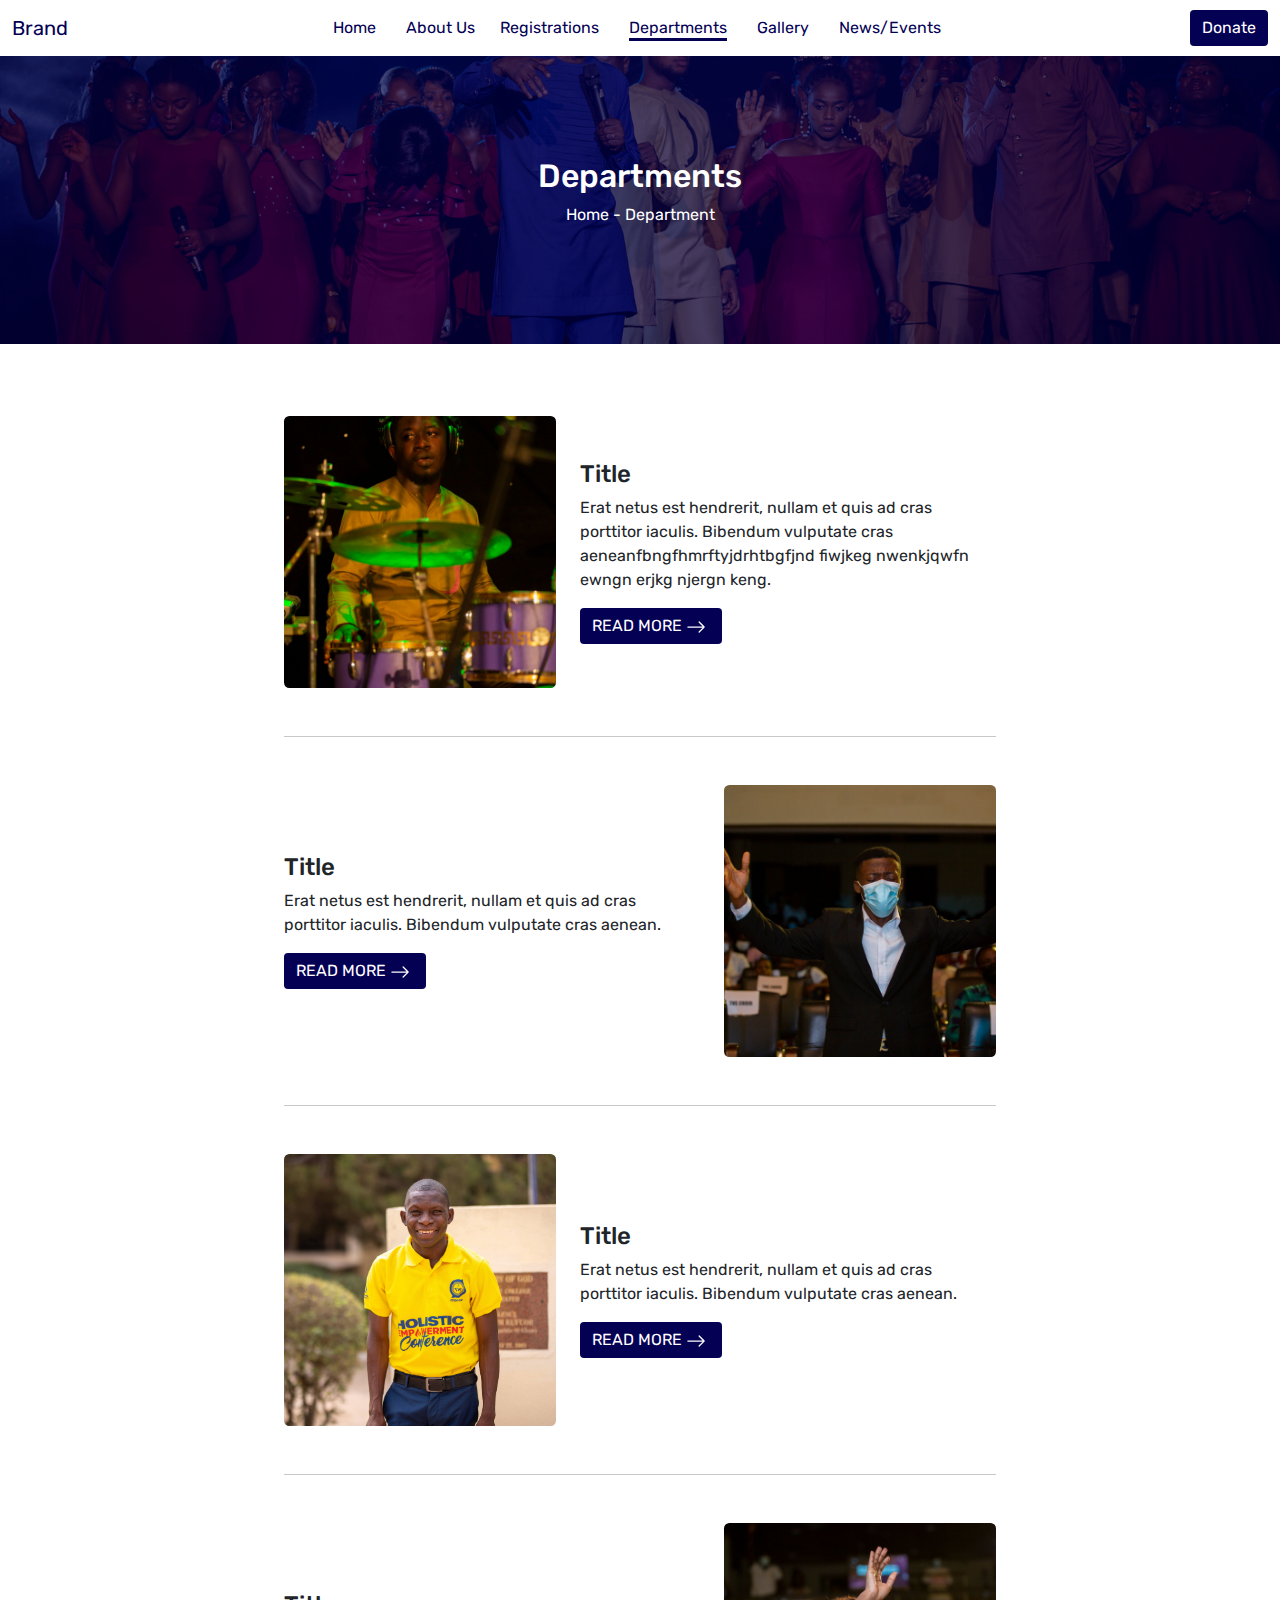
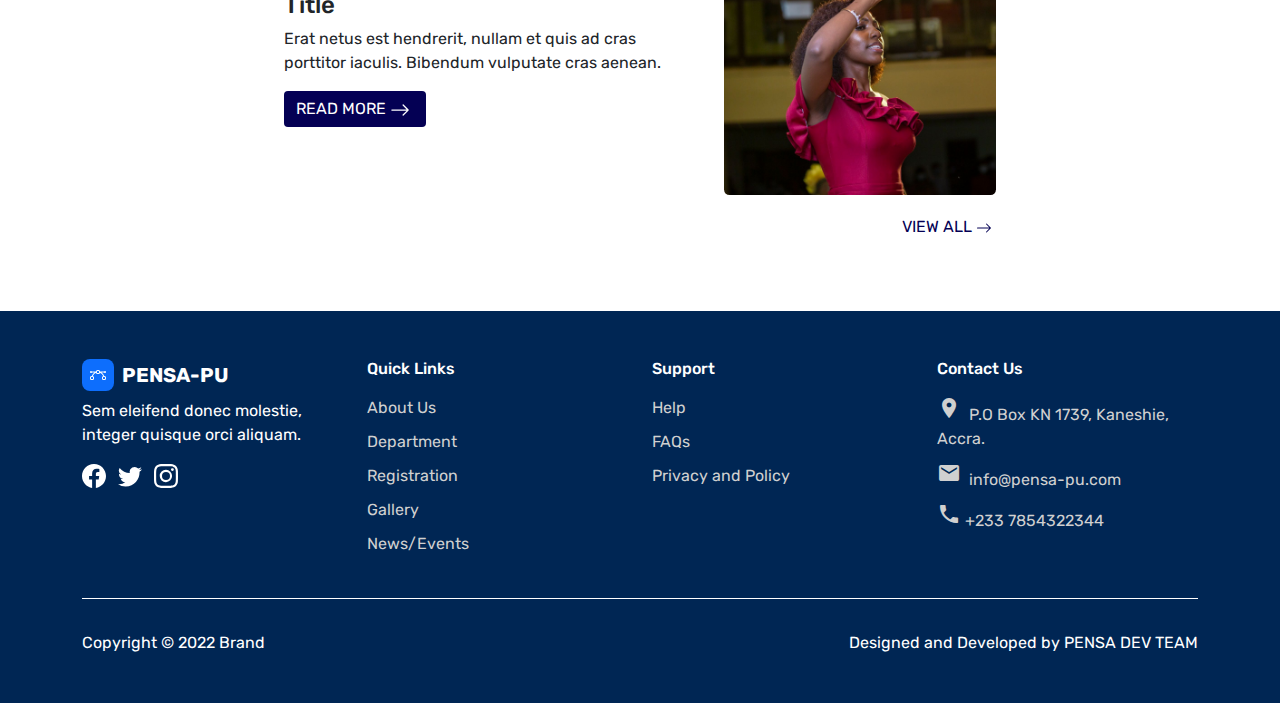
<file: departments.html>
<!DOCTYPE html>
<html lang="en">

<head>
    <meta charset="utf-8">
    <meta name="viewport" content="width=device-width, initial-scale=1.0, shrink-to-fit=no">
    <title>PENSA PU</title>
    <link rel="stylesheet" href="assets/bootstrap/css/bootstrap.min.css">
    <link rel="stylesheet" href="https://fonts.googleapis.com/css?family=Abril+Fatface&amp;display=swap">
    <link rel="stylesheet" href="https://fonts.googleapis.com/css?family=Rozha+One&amp;display=swap">
    <link rel="stylesheet" href="https://fonts.googleapis.com/css?family=Rubik&amp;display=swap">
    <link rel="stylesheet" href="assets/fonts/fontawesome-all.min.css">
    <link rel="stylesheet" href="assets/fonts/material-icons.min.css">
    <link rel="stylesheet" href="assets/css/Articles-Cards.css">
    <link rel="stylesheet" href="assets/css/Features-Image.css">
    <link rel="stylesheet" href="assets/css/Footer-Multi-Column.css">
    <link rel="stylesheet" href="assets/css/styles.css">
</head>

<body>
    <nav class="navbar navbar-light navbar-expand-md bg-white">
        <div class="container-fluid"><a class="navbar-brand" href="index.html" style="color: #040054;">Brand</a><button data-bs-toggle="collapse" class="navbar-toggler" data-bs-target="#navcol-1"><span class="visually-hidden">Toggle navigation</span><span class="navbar-toggler-icon"></span></button>
            <div class="collapse navbar-collapse" id="navcol-1">
                <ul class="navbar-nav mx-auto">
                    <li class="nav-item"><a class="nav-link otherpages" href="index.html" style="padding-right: 0px;padding-left: 0px;margin-right: 15px;color: #040054;">Home</a></li>
                    <li class="nav-item"><a class="nav-link otherpages" href="about_us.html" style="padding-left: 0px;margin-left: 15px;padding-right: 0px;margin-right: 10px;color: #040054;">About Us</a></li>
                    <li class="nav-item"><a class="nav-link otherpages" href="registation.html" style="padding-left: 0px;padding-right: 0px;margin-right: 15px;margin-left: 15px;color: #040054;">Registrations</a></li>
                    <li class="nav-item"><a class="nav-link active otherpages" href="departments.html" style="padding-left: 0px;padding-right: 0px;margin-right: 15px;margin-left: 15px;color: #040054;">Departments</a></li>
                    <li class="nav-item"><a class="nav-link otherpages" href="gallery.html" style="padding-right: 0px;padding-left: 0px;margin-right: 15px;margin-left: 15px;color: #040054;">Gallery</a></li>
                    <li class="nav-item"><a class="nav-link otherpages" href="news_and_events.html" style="padding-right: 0px;padding-left: 0px;margin-left: 15px;color: #040054;">News/Events</a></li>
                </ul><a class="btn btn-primary" role="button" style="color: #ffffff;background: #040054;border-width: 0px;" href="donate.html">Donate</a>
            </div>
        </div>
    </nav>
    <section id="banner-donate" style="color: rgb(255,255,255);">
        <h2>Departments</h2>
        <p>Home - Department</p>
    </section>
    <div class="container py-4 py-xl-5">
        <div class="row">
            <div class="col-md-8 col-xl-8 mx-auto p-4">
                <div class="d-flex align-items-center align-items-md-start align-items-xl-center">
                    <div class="bs-icon-xl bs-icon-circle bs-icon-primary d-flex flex-shrink-0 justify-content-center align-items-center me-4 d-inline-block bs-icon xl" style="background: url(&quot;assets/img/GloryFest%202021_40.jpg&quot;) center / cover no-repeat;"></div>
                    <div>
                        <h4>Title</h4>
                        <p>Erat netus est hendrerit, nullam et quis ad cras porttitor iaculis. Bibendum vulputate cras aeneanfbngfhmrftyjdrhtbgfjnd fiwjkeg nwenkjqwfn ewngn erjkg njergn keng.</p><button class="btn btn-primary" type="button" style="background: #040054;border-style: none;">READ MORE&nbsp;<svg xmlns="http://www.w3.org/2000/svg" width="1em" height="1em" fill="currentColor" viewBox="0 0 16 16" class="bi bi-arrow-right" style="font-size: 20px;">
                                <path fill-rule="evenodd" d="M1 8a.5.5 0 0 1 .5-.5h11.793l-3.147-3.146a.5.5 0 0 1 .708-.708l4 4a.5.5 0 0 1 0 .708l-4 4a.5.5 0 0 1-.708-.708L13.293 8.5H1.5A.5.5 0 0 1 1 8z"></path>
                            </svg>&nbsp;</button>
                    </div>
                </div>
                <hr class="my-5">
                <div class="d-flex align-items-center align-items-md-start align-items-xl-center">
                    <div class="bs-icon-xl bs-icon-circle bs-icon-primary d-flex flex-shrink-0 justify-content-center align-items-center order-last ms-4 d-inline-block bs-icon xl" style="background: url(&quot;assets/img/GloryFest%202021_9.jpg&quot;) center / cover no-repeat;"></div>
                    <div>
                        <h4>Title</h4>
                        <p>Erat netus est hendrerit, nullam et quis ad cras porttitor iaculis. Bibendum vulputate cras aenean.</p><button class="btn btn-primary" type="button" style="background: #040054;border-style: none;">READ MORE&nbsp;<svg xmlns="http://www.w3.org/2000/svg" width="1em" height="1em" fill="currentColor" viewBox="0 0 16 16" class="bi bi-arrow-right" style="font-size: 20px;">
                                <path fill-rule="evenodd" d="M1 8a.5.5 0 0 1 .5-.5h11.793l-3.147-3.146a.5.5 0 0 1 .708-.708l4 4a.5.5 0 0 1 0 .708l-4 4a.5.5 0 0 1-.708-.708L13.293 8.5H1.5A.5.5 0 0 1 1 8z"></path>
                            </svg>&nbsp;</button>
                    </div>
                </div>
                <hr class="my-5">
                <div class="d-flex align-items-center align-items-md-start align-items-xl-center">
                    <div class="bs-icon-xl bs-icon-circle bs-icon-primary d-flex flex-shrink-0 justify-content-center align-items-center me-4 d-inline-block bs-icon xl" style="background: url(&quot;assets/img/IMG_6567.jpg&quot;) center / cover no-repeat;"></div>
                    <div>
                        <h4>Title</h4>
                        <p>Erat netus est hendrerit, nullam et quis ad cras porttitor iaculis. Bibendum vulputate cras aenean.</p><button class="btn btn-primary" type="button" style="background: #040054;border-style: none;">READ MORE&nbsp;<svg xmlns="http://www.w3.org/2000/svg" width="1em" height="1em" fill="currentColor" viewBox="0 0 16 16" class="bi bi-arrow-right" style="font-size: 20px;">
                                <path fill-rule="evenodd" d="M1 8a.5.5 0 0 1 .5-.5h11.793l-3.147-3.146a.5.5 0 0 1 .708-.708l4 4a.5.5 0 0 1 0 .708l-4 4a.5.5 0 0 1-.708-.708L13.293 8.5H1.5A.5.5 0 0 1 1 8z"></path>
                            </svg>&nbsp;</button>
                    </div>
                </div>
                <hr class="my-5">
                <div class="d-flex align-items-center align-items-md-start align-items-xl-center">
                    <div class="bs-icon-xl bs-icon-circle bs-icon-primary d-flex flex-shrink-0 justify-content-center align-items-center order-last ms-4 d-inline-block bs-icon xl" style="background: url(&quot;assets/img/GloryFest%202021_26.jpg&quot;) center / cover no-repeat;"></div>
                    <div>
                        <h4>Title</h4>
                        <p>Erat netus est hendrerit, nullam et quis ad cras porttitor iaculis. Bibendum vulputate cras aenean.</p><button class="btn btn-primary" type="button" style="background: #040054;border-style: none;">READ MORE&nbsp;<svg xmlns="http://www.w3.org/2000/svg" width="1em" height="1em" fill="currentColor" viewBox="0 0 16 16" class="bi bi-arrow-right" style="font-size: 20px;">
                                <path fill-rule="evenodd" d="M1 8a.5.5 0 0 1 .5-.5h11.793l-3.147-3.146a.5.5 0 0 1 .708-.708l4 4a.5.5 0 0 1 0 .708l-4 4a.5.5 0 0 1-.708-.708L13.293 8.5H1.5A.5.5 0 0 1 1 8z"></path>
                            </svg>&nbsp;</button>
                    </div>
                </div><a href="#" style="margin-top: 20px;float: right;text-decoration: none;color: #040054;">VIEW ALL&nbsp;<svg xmlns="http://www.w3.org/2000/svg" width="1em" height="1em" fill="currentColor" viewBox="0 0 16 16" class="bi bi-arrow-right">
                        <path fill-rule="evenodd" d="M1 8a.5.5 0 0 1 .5-.5h11.793l-3.147-3.146a.5.5 0 0 1 .708-.708l4 4a.5.5 0 0 1 0 .708l-4 4a.5.5 0 0 1-.708-.708L13.293 8.5H1.5A.5.5 0 0 1 1 8z"></path>
                    </svg>&nbsp;</a>
            </div>
        </div>
    </div>
    <footer style="width: 100%;background: #002654;color: rgb(255,255,255);">
        <div class="container py-4 py-lg-5" style="color: #ffffff;">
            <div class="row justify-content-center">
                <div class="col">
                    <div class="fw-bold d-flex align-items-center mb-2"><span class="bs-icon-sm bs-icon-rounded bs-icon-primary d-flex justify-content-center align-items-center bs-icon me-2"><svg xmlns="http://www.w3.org/2000/svg" width="1em" height="1em" fill="currentColor" viewBox="0 0 16 16" class="bi bi-bezier">
                                <path fill-rule="evenodd" d="M0 10.5A1.5 1.5 0 0 1 1.5 9h1A1.5 1.5 0 0 1 4 10.5v1A1.5 1.5 0 0 1 2.5 13h-1A1.5 1.5 0 0 1 0 11.5v-1zm1.5-.5a.5.5 0 0 0-.5.5v1a.5.5 0 0 0 .5.5h1a.5.5 0 0 0 .5-.5v-1a.5.5 0 0 0-.5-.5h-1zm10.5.5A1.5 1.5 0 0 1 13.5 9h1a1.5 1.5 0 0 1 1.5 1.5v1a1.5 1.5 0 0 1-1.5 1.5h-1a1.5 1.5 0 0 1-1.5-1.5v-1zm1.5-.5a.5.5 0 0 0-.5.5v1a.5.5 0 0 0 .5.5h1a.5.5 0 0 0 .5-.5v-1a.5.5 0 0 0-.5-.5h-1zM6 4.5A1.5 1.5 0 0 1 7.5 3h1A1.5 1.5 0 0 1 10 4.5v1A1.5 1.5 0 0 1 8.5 7h-1A1.5 1.5 0 0 1 6 5.5v-1zM7.5 4a.5.5 0 0 0-.5.5v1a.5.5 0 0 0 .5.5h1a.5.5 0 0 0 .5-.5v-1a.5.5 0 0 0-.5-.5h-1z"></path>
                                <path d="M6 4.5H1.866a1 1 0 1 0 0 1h2.668A6.517 6.517 0 0 0 1.814 9H2.5c.123 0 .244.015.358.043a5.517 5.517 0 0 1 3.185-3.185A1.503 1.503 0 0 1 6 5.5v-1zm3.957 1.358A1.5 1.5 0 0 0 10 5.5v-1h4.134a1 1 0 1 1 0 1h-2.668a6.517 6.517 0 0 1 2.72 3.5H13.5c-.123 0-.243.015-.358.043a5.517 5.517 0 0 0-3.185-3.185z"></path>
                            </svg></span><span style="font-size: 20px;">PENSA-PU</span></div>
                    <p class="text-muted copyright">Sem eleifend donec molestie, integer quisque orci aliquam.</p>
                    <ul class="list-inline mb-0">
                        <li class="list-inline-item"><svg xmlns="http://www.w3.org/2000/svg" width="1em" height="1em" fill="currentColor" viewBox="0 0 16 16" class="bi bi-facebook" style="font-size: 24px;">
                                <path d="M16 8.049c0-4.446-3.582-8.05-8-8.05C3.58 0-.002 3.603-.002 8.05c0 4.017 2.926 7.347 6.75 7.951v-5.625h-2.03V8.05H6.75V6.275c0-2.017 1.195-3.131 3.022-3.131.876 0 1.791.157 1.791.157v1.98h-1.009c-.993 0-1.303.621-1.303 1.258v1.51h2.218l-.354 2.326H9.25V16c3.824-.604 6.75-3.934 6.75-7.951z"></path>
                            </svg></li>
                        <li class="list-inline-item"><svg xmlns="http://www.w3.org/2000/svg" width="1em" height="1em" fill="currentColor" viewBox="0 0 16 16" class="bi bi-twitter" style="font-size: 24px;">
                                <path d="M5.026 15c6.038 0 9.341-5.003 9.341-9.334 0-.14 0-.282-.006-.422A6.685 6.685 0 0 0 16 3.542a6.658 6.658 0 0 1-1.889.518 3.301 3.301 0 0 0 1.447-1.817 6.533 6.533 0 0 1-2.087.793A3.286 3.286 0 0 0 7.875 6.03a9.325 9.325 0 0 1-6.767-3.429 3.289 3.289 0 0 0 1.018 4.382A3.323 3.323 0 0 1 .64 6.575v.045a3.288 3.288 0 0 0 2.632 3.218 3.203 3.203 0 0 1-.865.115 3.23 3.23 0 0 1-.614-.057 3.283 3.283 0 0 0 3.067 2.277A6.588 6.588 0 0 1 .78 13.58a6.32 6.32 0 0 1-.78-.045A9.344 9.344 0 0 0 5.026 15z"></path>
                            </svg></li>
                        <li class="list-inline-item"><svg xmlns="http://www.w3.org/2000/svg" width="1em" height="1em" fill="currentColor" viewBox="0 0 16 16" class="bi bi-instagram" style="font-size: 24px;">
                                <path d="M8 0C5.829 0 5.556.01 4.703.048 3.85.088 3.269.222 2.76.42a3.917 3.917 0 0 0-1.417.923A3.927 3.927 0 0 0 .42 2.76C.222 3.268.087 3.85.048 4.7.01 5.555 0 5.827 0 8.001c0 2.172.01 2.444.048 3.297.04.852.174 1.433.372 1.942.205.526.478.972.923 1.417.444.445.89.719 1.416.923.51.198 1.09.333 1.942.372C5.555 15.99 5.827 16 8 16s2.444-.01 3.298-.048c.851-.04 1.434-.174 1.943-.372a3.916 3.916 0 0 0 1.416-.923c.445-.445.718-.891.923-1.417.197-.509.332-1.09.372-1.942C15.99 10.445 16 10.173 16 8s-.01-2.445-.048-3.299c-.04-.851-.175-1.433-.372-1.941a3.926 3.926 0 0 0-.923-1.417A3.911 3.911 0 0 0 13.24.42c-.51-.198-1.092-.333-1.943-.372C10.443.01 10.172 0 7.998 0h.003zm-.717 1.442h.718c2.136 0 2.389.007 3.232.046.78.035 1.204.166 1.486.275.373.145.64.319.92.599.28.28.453.546.598.92.11.281.24.705.275 1.485.039.843.047 1.096.047 3.231s-.008 2.389-.047 3.232c-.035.78-.166 1.203-.275 1.485a2.47 2.47 0 0 1-.599.919c-.28.28-.546.453-.92.598-.28.11-.704.24-1.485.276-.843.038-1.096.047-3.232.047s-2.39-.009-3.233-.047c-.78-.036-1.203-.166-1.485-.276a2.478 2.478 0 0 1-.92-.598 2.48 2.48 0 0 1-.6-.92c-.109-.281-.24-.705-.275-1.485-.038-.843-.046-1.096-.046-3.233 0-2.136.008-2.388.046-3.231.036-.78.166-1.204.276-1.486.145-.373.319-.64.599-.92.28-.28.546-.453.92-.598.282-.11.705-.24 1.485-.276.738-.034 1.024-.044 2.515-.045v.002zm4.988 1.328a.96.96 0 1 0 0 1.92.96.96 0 0 0 0-1.92zm-4.27 1.122a4.109 4.109 0 1 0 0 8.217 4.109 4.109 0 0 0 0-8.217zm0 1.441a2.667 2.667 0 1 1 0 5.334 2.667 2.667 0 0 1 0-5.334z"></path>
                            </svg></li>
                    </ul>
                </div>
                <div class="col-sm-4 col-md-3 text-center text-lg-start d-flex flex-column item">
                    <h3 class="fs-6">Quick Links</h3>
                    <ul class="list-unstyled">
                        <li class="footer"><a class="link-secondary" href="#">About Us</a></li>
                        <li class="footer"><a class="link-secondary" href="#">Department</a></li>
                        <li class="footer"><a class="link-secondary" href="#">Registration</a></li>
                        <li class="footer"><a class="link-secondary" href="#">Gallery</a></li>
                        <li class="footer"><a class="link-secondary" href="#">News/Events</a></li>
                    </ul>
                </div>
                <div class="col-sm-4 col-md-3 text-center text-lg-start d-flex flex-column item">
                    <h3 class="fs-6">Support</h3>
                    <ul class="list-unstyled">
                        <li class="footer"><a class="link-secondary" href="#">Help</a></li>
                        <li class="footer"><a class="link-secondary" href="#">FAQs</a></li>
                        <li class="footer"><a class="link-secondary" href="#">Privacy and Policy</a></li>
                    </ul>
                </div>
                <div class="col-sm-4 col-md-3 text-center text-lg-start d-flex flex-column item">
                    <h3 class="fs-6">Contact Us</h3>
                    <ul class="list-unstyled">
                        <li class="footer"><a class="link-secondary" href="#"><i class="material-icons">location_on</i>&nbsp; P.O Box KN 1739, Kaneshie, Accra.</a></li>
                        <li class="footer"><a class="link-secondary" href="#"><i class="material-icons">email</i>&nbsp; info@pensa-pu.com</a></li>
                        <li class="footer"><a class="link-secondary" href="#"><i class="material-icons">call</i>&nbsp;+233 7854322344</a></li>
                    </ul>
                </div>
            </div>
            <hr style="opacity: 1;color: #ffffff;">
            <div class="d-flex justify-content-between align-items-center pt-3">
                <p class="text-muted mb-0 footer">Copyright © 2022 Brand</p>
                <p class="text-muted mb-0 footer">Designed and Developed by PENSA DEV TEAM</p>
            </div>
        </div>
    </footer>
    <script src="assets/bootstrap/js/bootstrap.min.js"></script>
</body>

</html>
</file>
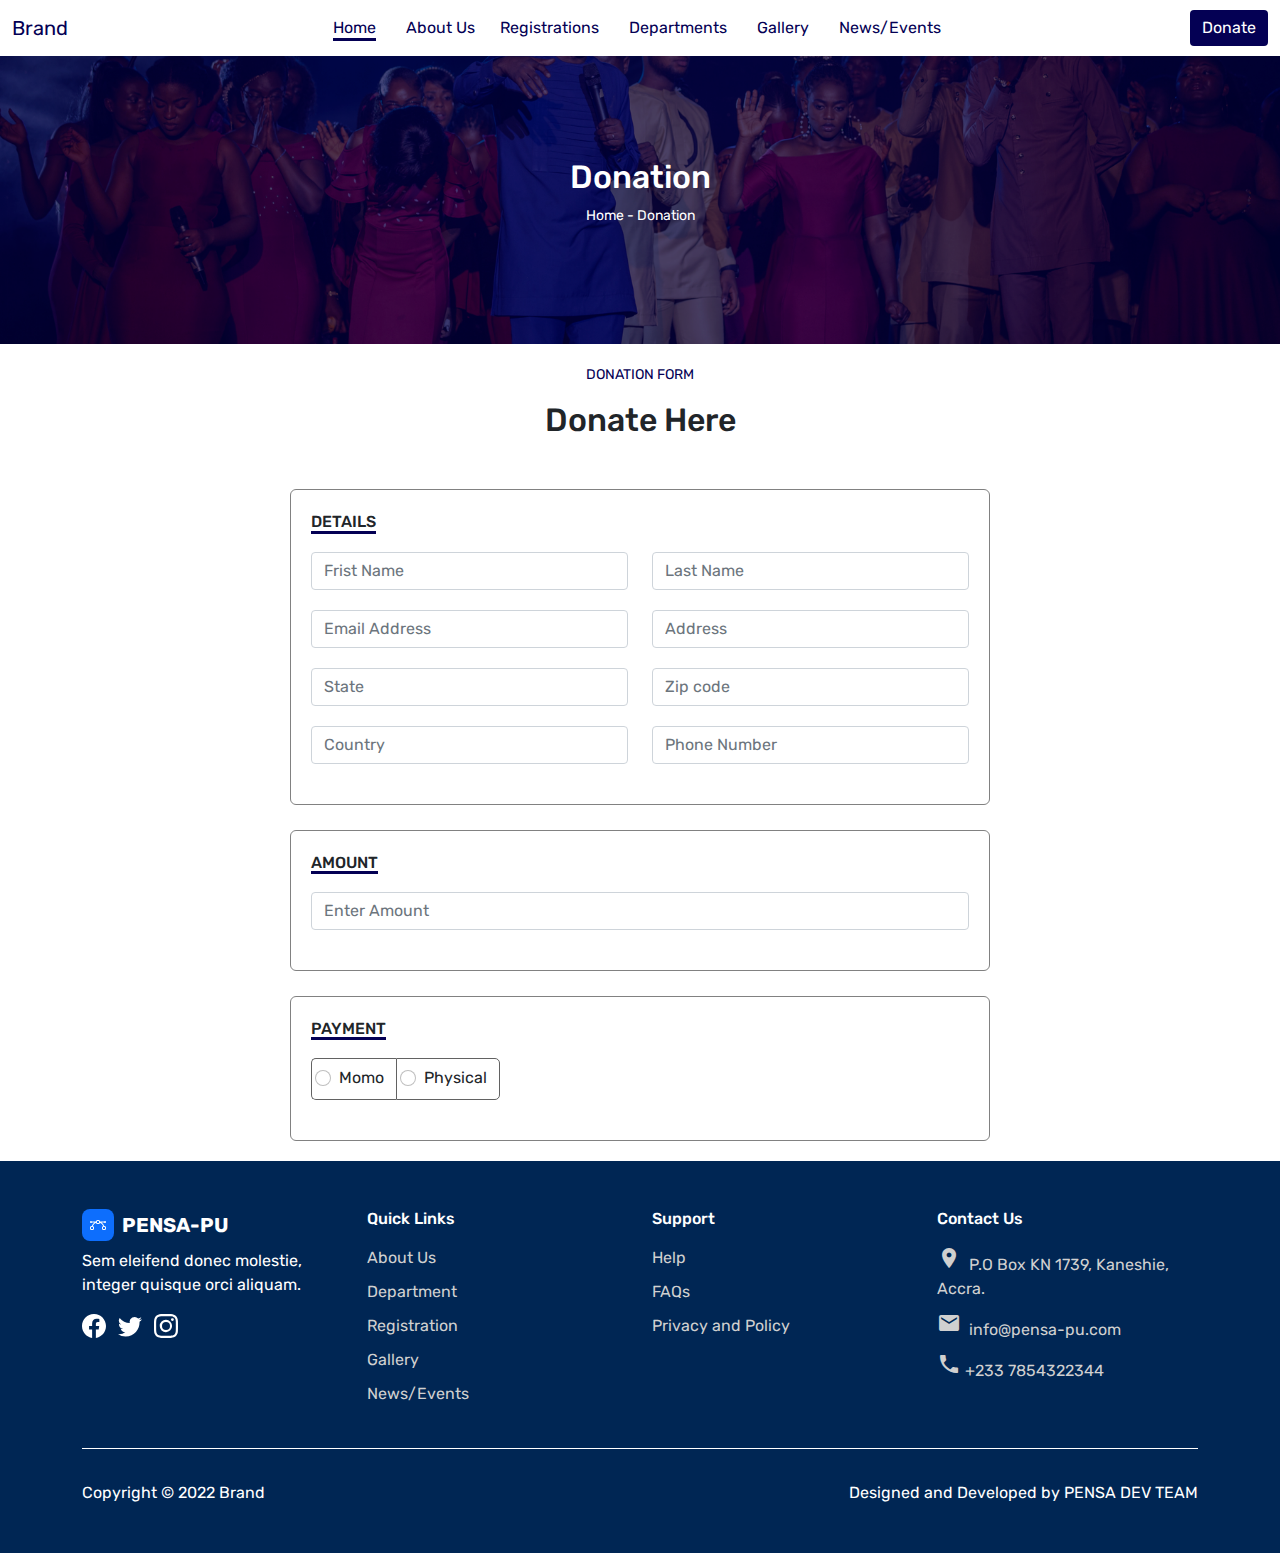
<file: donate.html>
<!DOCTYPE html>
<html lang="en">

<head>
    <meta charset="utf-8">
    <meta name="viewport" content="width=device-width, initial-scale=1.0, shrink-to-fit=no">
    <title>PENSA PU</title>
    <link rel="stylesheet" href="assets/bootstrap/css/bootstrap.min.css">
    <link rel="stylesheet" href="https://fonts.googleapis.com/css?family=Abril+Fatface&amp;display=swap">
    <link rel="stylesheet" href="https://fonts.googleapis.com/css?family=Rozha+One&amp;display=swap">
    <link rel="stylesheet" href="https://fonts.googleapis.com/css?family=Rubik&amp;display=swap">
    <link rel="stylesheet" href="assets/fonts/fontawesome-all.min.css">
    <link rel="stylesheet" href="assets/fonts/material-icons.min.css">
    <link rel="stylesheet" href="assets/css/Articles-Cards.css">
    <link rel="stylesheet" href="assets/css/Features-Image.css">
    <link rel="stylesheet" href="assets/css/Footer-Multi-Column.css">
    <link rel="stylesheet" href="assets/css/styles.css">
</head>

<body>
    <nav class="navbar navbar-light navbar-expand-md bg-white">
        <div class="container-fluid"><a class="navbar-brand" href="index.html" style="color: #040054;">Brand</a><button data-bs-toggle="collapse" class="navbar-toggler" data-bs-target="#navcol-1"><span class="visually-hidden">Toggle navigation</span><span class="navbar-toggler-icon"></span></button>
            <div class="collapse navbar-collapse" id="navcol-1">
                <ul class="navbar-nav mx-auto">
                    <li class="nav-item"><a class="nav-link active otherpages" href="index.html" style="padding-right: 0px;padding-left: 0px;margin-right: 15px;color: #040054;">Home</a></li>
                    <li class="nav-item"><a class="nav-link otherpages" href="about_us.html" style="padding-left: 0px;margin-left: 15px;padding-right: 0px;margin-right: 10px;color: #040054;">About Us</a></li>
                    <li class="nav-item"><a class="nav-link otherpages" href="registration.html" style="padding-left: 0px;padding-right: 0px;margin-right: 15px;margin-left: 15px;color: #040054;">Registrations</a></li>
                    <li class="nav-item"><a class="nav-link otherpages" href="departments.html" style="padding-left: 0px;padding-right: 0px;margin-right: 15px;margin-left: 15px;color: #040054;">Departments</a></li>
                    <li class="nav-item"><a class="nav-link otherpages" href="gallery.html" style="padding-right: 0px;padding-left: 0px;margin-right: 15px;margin-left: 15px;color: #040054;">Gallery</a></li>
                    <li class="nav-item"><a class="nav-link otherpages" href="news_and_events.html" style="padding-right: 0px;padding-left: 0px;margin-left: 15px;color: #040054;">News/Events</a></li>
                </ul><a class="btn btn-primary" role="button" style="color: #ffffff;background: #040054;border-width: 0px;" href="donate.html">Donate</a>
            </div>
        </div>
    </nav>
    <section id="banner-donate" style="color: rgb(255,255,255);">
        <h2>Donation</h2>
        <p style="font-size: 14px;">Home - Donation</p>
    </section>
    <section style="padding: 20px;display: flex;flex-direction: column;align-items: center;justify-content: center;">
        <p style="color: #040054;font-size: 14px;">DONATION FORM</p>
        <h2 style="margin-bottom: 50px;">Donate Here</h2>
        <div class="row">
            <div class="col">
                <form>
                    <div class="container donate-form" style="border-radius: 6px;padding: 20px;border: 1px solid rgb(129,129,129);">
                        <h6 id="form-title">DETAILS</h6>
                        <div class="row donate-text">
                            <div class="col-md-12 col-lg-6 txt-box"><input class="form-control" type="text" placeholder="Frist Name"></div>
                            <div class="col-lg-6"><input class="form-control" type="text" placeholder="Last Name"></div>
                        </div>
                        <div class="row donate-text">
                            <div class="col-lg-6 txt-box"><input class="form-control" type="email" placeholder="Email Address"></div>
                            <div class="col-lg-6"><input class="form-control" type="text" placeholder="Address"></div>
                        </div>
                        <div class="row donate-text">
                            <div class="col-lg-6 txt-box"><input class="form-control" type="text" placeholder="State"></div>
                            <div class="col-lg-6"><input class="form-control" type="text" placeholder="Zip code"></div>
                        </div>
                        <div class="row donate-text">
                            <div class="col-lg-6 txt-box"><input class="form-control" type="text" placeholder="Country"></div>
                            <div class="col-lg-6"><input class="form-control" type="tel" placeholder="Phone Number"></div>
                        </div>
                    </div>
                    <div class="container donate-form" style="margin-top: 25px;width: 700px;border-radius: 6px;padding: 20px;border: 1px solid rgb(129,129,129);">
                        <h6 id="form-title">AMOUNT</h6>
                        <div class="row donate-text">
                            <div class="col-md-12 col-lg-12"><input class="form-control" type="text" placeholder="Enter Amount"></div>
                        </div>
                    </div>
                    <div class="container donate-form" style="margin-top: 25px;width: 700px;border-radius: 6px;padding: 20px;border: 1px solid rgb(129,129,129);">
                        <h6 id="form-title">PAYMENT</h6>
                        <div class="row donate-text">
                            <div class="col-md-12 col-lg-4" style="display: flex;">
                                <div style="padding: 2px;border: 1px solid rgb(98,98,98);border-right-width: 0px;border-top-left-radius: 5px;border-bottom-left-radius: 5px;">
                                    <div class="form-check" style="margin-right: 5px;margin-left: 20px;padding: 5px;"><input class="form-check-input" type="radio" id="formCheck-1"><label class="form-check-label" for="formCheck-1">Momo</label></div>
                                </div>
                                <div style="border: 1px solid rgb(98,98,98);padding: 2px;border-top-right-radius: 5px;border-bottom-right-radius: 5px;">
                                    <div class="form-check" style="margin-right: 5px;margin-left: 20px;padding: 5px;"><input class="form-check-input" type="radio" id="formCheck-2"><label class="form-check-label" for="formCheck-2">Physical</label></div>
                                </div>
                            </div>
                        </div>
                    </div>
                </form>
            </div>
        </div>
    </section>
    <footer style="width: 100%;background: #002654;color: rgb(255,255,255);">
        <div class="container py-4 py-lg-5" style="color: #ffffff;">
            <div class="row justify-content-center">
                <div class="col">
                    <div class="fw-bold d-flex align-items-center mb-2"><span class="bs-icon-sm bs-icon-rounded bs-icon-primary d-flex justify-content-center align-items-center bs-icon me-2"><svg xmlns="http://www.w3.org/2000/svg" width="1em" height="1em" fill="currentColor" viewBox="0 0 16 16" class="bi bi-bezier">
                                <path fill-rule="evenodd" d="M0 10.5A1.5 1.5 0 0 1 1.5 9h1A1.5 1.5 0 0 1 4 10.5v1A1.5 1.5 0 0 1 2.5 13h-1A1.5 1.5 0 0 1 0 11.5v-1zm1.5-.5a.5.5 0 0 0-.5.5v1a.5.5 0 0 0 .5.5h1a.5.5 0 0 0 .5-.5v-1a.5.5 0 0 0-.5-.5h-1zm10.5.5A1.5 1.5 0 0 1 13.5 9h1a1.5 1.5 0 0 1 1.5 1.5v1a1.5 1.5 0 0 1-1.5 1.5h-1a1.5 1.5 0 0 1-1.5-1.5v-1zm1.5-.5a.5.5 0 0 0-.5.5v1a.5.5 0 0 0 .5.5h1a.5.5 0 0 0 .5-.5v-1a.5.5 0 0 0-.5-.5h-1zM6 4.5A1.5 1.5 0 0 1 7.5 3h1A1.5 1.5 0 0 1 10 4.5v1A1.5 1.5 0 0 1 8.5 7h-1A1.5 1.5 0 0 1 6 5.5v-1zM7.5 4a.5.5 0 0 0-.5.5v1a.5.5 0 0 0 .5.5h1a.5.5 0 0 0 .5-.5v-1a.5.5 0 0 0-.5-.5h-1z"></path>
                                <path d="M6 4.5H1.866a1 1 0 1 0 0 1h2.668A6.517 6.517 0 0 0 1.814 9H2.5c.123 0 .244.015.358.043a5.517 5.517 0 0 1 3.185-3.185A1.503 1.503 0 0 1 6 5.5v-1zm3.957 1.358A1.5 1.5 0 0 0 10 5.5v-1h4.134a1 1 0 1 1 0 1h-2.668a6.517 6.517 0 0 1 2.72 3.5H13.5c-.123 0-.243.015-.358.043a5.517 5.517 0 0 0-3.185-3.185z"></path>
                            </svg></span><span style="font-size: 20px;">PENSA-PU</span></div>
                    <p class="text-muted copyright">Sem eleifend donec molestie, integer quisque orci aliquam.</p>
                    <ul class="list-inline mb-0">
                        <li class="list-inline-item"><svg xmlns="http://www.w3.org/2000/svg" width="1em" height="1em" fill="currentColor" viewBox="0 0 16 16" class="bi bi-facebook" style="font-size: 24px;">
                                <path d="M16 8.049c0-4.446-3.582-8.05-8-8.05C3.58 0-.002 3.603-.002 8.05c0 4.017 2.926 7.347 6.75 7.951v-5.625h-2.03V8.05H6.75V6.275c0-2.017 1.195-3.131 3.022-3.131.876 0 1.791.157 1.791.157v1.98h-1.009c-.993 0-1.303.621-1.303 1.258v1.51h2.218l-.354 2.326H9.25V16c3.824-.604 6.75-3.934 6.75-7.951z"></path>
                            </svg></li>
                        <li class="list-inline-item"><svg xmlns="http://www.w3.org/2000/svg" width="1em" height="1em" fill="currentColor" viewBox="0 0 16 16" class="bi bi-twitter" style="font-size: 24px;">
                                <path d="M5.026 15c6.038 0 9.341-5.003 9.341-9.334 0-.14 0-.282-.006-.422A6.685 6.685 0 0 0 16 3.542a6.658 6.658 0 0 1-1.889.518 3.301 3.301 0 0 0 1.447-1.817 6.533 6.533 0 0 1-2.087.793A3.286 3.286 0 0 0 7.875 6.03a9.325 9.325 0 0 1-6.767-3.429 3.289 3.289 0 0 0 1.018 4.382A3.323 3.323 0 0 1 .64 6.575v.045a3.288 3.288 0 0 0 2.632 3.218 3.203 3.203 0 0 1-.865.115 3.23 3.23 0 0 1-.614-.057 3.283 3.283 0 0 0 3.067 2.277A6.588 6.588 0 0 1 .78 13.58a6.32 6.32 0 0 1-.78-.045A9.344 9.344 0 0 0 5.026 15z"></path>
                            </svg></li>
                        <li class="list-inline-item"><svg xmlns="http://www.w3.org/2000/svg" width="1em" height="1em" fill="currentColor" viewBox="0 0 16 16" class="bi bi-instagram" style="font-size: 24px;">
                                <path d="M8 0C5.829 0 5.556.01 4.703.048 3.85.088 3.269.222 2.76.42a3.917 3.917 0 0 0-1.417.923A3.927 3.927 0 0 0 .42 2.76C.222 3.268.087 3.85.048 4.7.01 5.555 0 5.827 0 8.001c0 2.172.01 2.444.048 3.297.04.852.174 1.433.372 1.942.205.526.478.972.923 1.417.444.445.89.719 1.416.923.51.198 1.09.333 1.942.372C5.555 15.99 5.827 16 8 16s2.444-.01 3.298-.048c.851-.04 1.434-.174 1.943-.372a3.916 3.916 0 0 0 1.416-.923c.445-.445.718-.891.923-1.417.197-.509.332-1.09.372-1.942C15.99 10.445 16 10.173 16 8s-.01-2.445-.048-3.299c-.04-.851-.175-1.433-.372-1.941a3.926 3.926 0 0 0-.923-1.417A3.911 3.911 0 0 0 13.24.42c-.51-.198-1.092-.333-1.943-.372C10.443.01 10.172 0 7.998 0h.003zm-.717 1.442h.718c2.136 0 2.389.007 3.232.046.78.035 1.204.166 1.486.275.373.145.64.319.92.599.28.28.453.546.598.92.11.281.24.705.275 1.485.039.843.047 1.096.047 3.231s-.008 2.389-.047 3.232c-.035.78-.166 1.203-.275 1.485a2.47 2.47 0 0 1-.599.919c-.28.28-.546.453-.92.598-.28.11-.704.24-1.485.276-.843.038-1.096.047-3.232.047s-2.39-.009-3.233-.047c-.78-.036-1.203-.166-1.485-.276a2.478 2.478 0 0 1-.92-.598 2.48 2.48 0 0 1-.6-.92c-.109-.281-.24-.705-.275-1.485-.038-.843-.046-1.096-.046-3.233 0-2.136.008-2.388.046-3.231.036-.78.166-1.204.276-1.486.145-.373.319-.64.599-.92.28-.28.546-.453.92-.598.282-.11.705-.24 1.485-.276.738-.034 1.024-.044 2.515-.045v.002zm4.988 1.328a.96.96 0 1 0 0 1.92.96.96 0 0 0 0-1.92zm-4.27 1.122a4.109 4.109 0 1 0 0 8.217 4.109 4.109 0 0 0 0-8.217zm0 1.441a2.667 2.667 0 1 1 0 5.334 2.667 2.667 0 0 1 0-5.334z"></path>
                            </svg></li>
                    </ul>
                </div>
                <div class="col-sm-4 col-md-3 text-center text-lg-start d-flex flex-column item">
                    <h3 class="fs-6">Quick Links</h3>
                    <ul class="list-unstyled">
                        <li class="footer"><a class="link-secondary" href="#">About Us</a></li>
                        <li class="footer"><a class="link-secondary" href="#">Department</a></li>
                        <li class="footer"><a class="link-secondary" href="#">Registration</a></li>
                        <li class="footer"><a class="link-secondary" href="#">Gallery</a></li>
                        <li class="footer"><a class="link-secondary" href="#">News/Events</a></li>
                    </ul>
                </div>
                <div class="col-sm-4 col-md-3 text-center text-lg-start d-flex flex-column item">
                    <h3 class="fs-6">Support</h3>
                    <ul class="list-unstyled">
                        <li class="footer"><a class="link-secondary" href="#">Help</a></li>
                        <li class="footer"><a class="link-secondary" href="#">FAQs</a></li>
                        <li class="footer"><a class="link-secondary" href="#">Privacy and Policy</a></li>
                    </ul>
                </div>
                <div class="col-sm-4 col-md-3 text-center text-lg-start d-flex flex-column item">
                    <h3 class="fs-6">Contact Us</h3>
                    <ul class="list-unstyled">
                        <li class="footer"><a class="link-secondary" href="#"><i class="material-icons">location_on</i>&nbsp; P.O Box KN 1739, Kaneshie, Accra.</a></li>
                        <li class="footer"><a class="link-secondary" href="#"><i class="material-icons">email</i>&nbsp; info@pensa-pu.com</a></li>
                        <li class="footer"><a class="link-secondary" href="#"><i class="material-icons">call</i>&nbsp;+233 7854322344</a></li>
                    </ul>
                </div>
            </div>
            <hr style="opacity: 1;color: #ffffff;">
            <div class="d-flex justify-content-between align-items-center pt-3">
                <p class="text-muted mb-0 footer">Copyright © 2022 Brand</p>
                <p class="text-muted mb-0 footer">Designed and Developed by PENSA DEV TEAM</p>
            </div>
        </div>
    </footer>
    <script src="assets/bootstrap/js/bootstrap.min.js"></script>
</body>

</html>
</file>
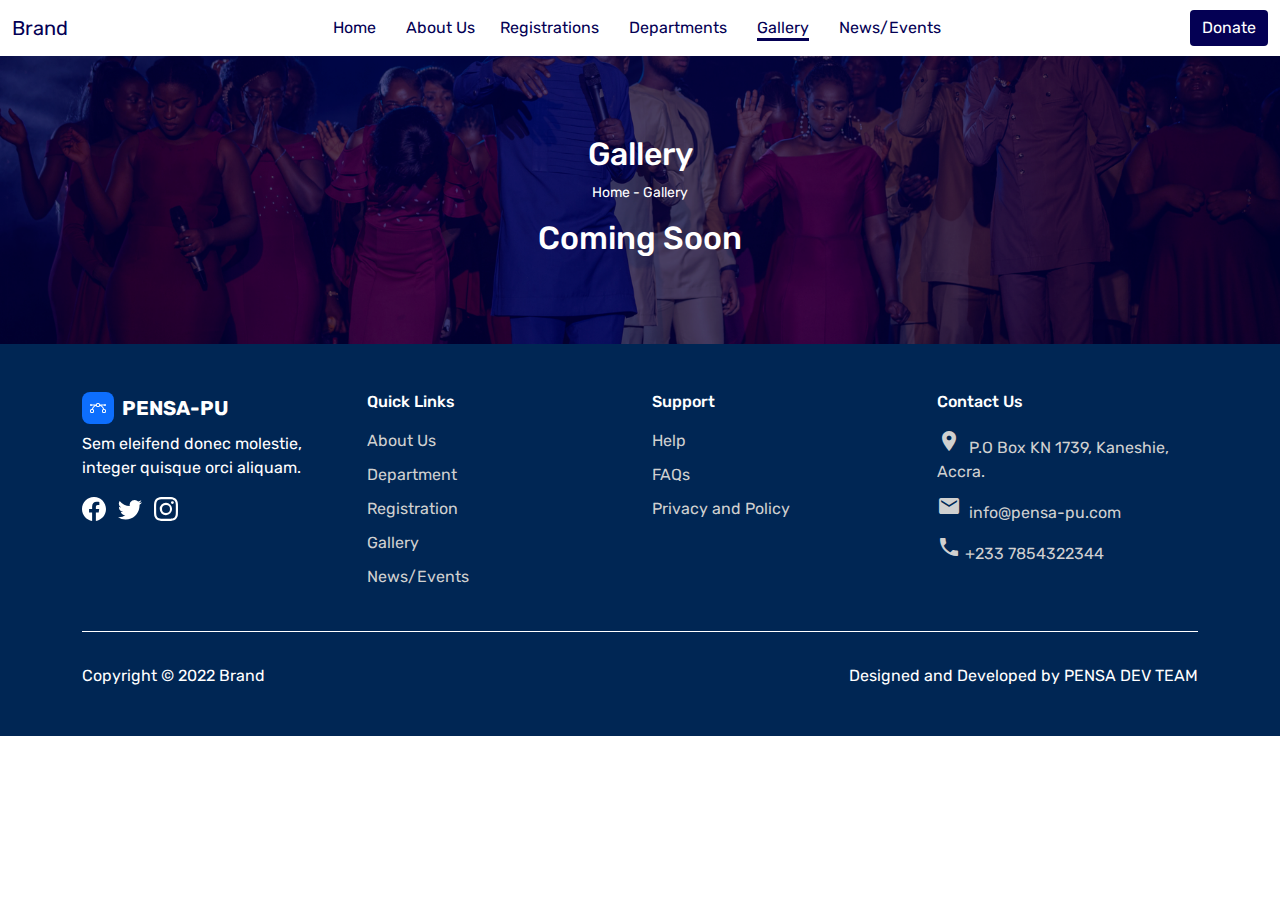
<file: gallery.html>
<!DOCTYPE html>
<html lang="en">

<head>
    <meta charset="utf-8">
    <meta name="viewport" content="width=device-width, initial-scale=1.0, shrink-to-fit=no">
    <title>PENSA PU</title>
    <link rel="stylesheet" href="assets/bootstrap/css/bootstrap.min.css">
    <link rel="stylesheet" href="https://fonts.googleapis.com/css?family=Abril+Fatface&amp;display=swap">
    <link rel="stylesheet" href="https://fonts.googleapis.com/css?family=Rozha+One&amp;display=swap">
    <link rel="stylesheet" href="https://fonts.googleapis.com/css?family=Rubik&amp;display=swap">
    <link rel="stylesheet" href="assets/fonts/fontawesome-all.min.css">
    <link rel="stylesheet" href="assets/fonts/material-icons.min.css">
    <link rel="stylesheet" href="assets/css/Articles-Cards.css">
    <link rel="stylesheet" href="assets/css/Features-Image.css">
    <link rel="stylesheet" href="assets/css/Footer-Multi-Column.css">
    <link rel="stylesheet" href="assets/css/styles.css">
</head>

<body>
    <nav class="navbar navbar-light navbar-expand-md bg-white">
        <div class="container-fluid"><a class="navbar-brand" href="index.html" style="color: #040054;">Brand</a><button data-bs-toggle="collapse" class="navbar-toggler" data-bs-target="#navcol-1"><span class="visually-hidden">Toggle navigation</span><span class="navbar-toggler-icon"></span></button>
            <div class="collapse navbar-collapse" id="navcol-1">
                <ul class="navbar-nav mx-auto">
                    <li class="nav-item"><a class="nav-link otherpages" href="index.html" style="padding-right: 0px;padding-left: 0px;margin-right: 15px;color: #040054;">Home</a></li>
                    <li class="nav-item"><a class="nav-link otherpages" href="about_us.html" style="padding-left: 0px;margin-left: 15px;padding-right: 0px;margin-right: 10px;color: #040054;">About Us</a></li>
                    <li class="nav-item"><a class="nav-link otherpages" href="registration.html" style="padding-left: 0px;padding-right: 0px;margin-right: 15px;margin-left: 15px;color: #040054;">Registrations</a></li>
                    <li class="nav-item"><a class="nav-link otherpages" href="departments.html" style="padding-left: 0px;padding-right: 0px;margin-right: 15px;margin-left: 15px;color: #040054;">Departments</a></li>
                    <li class="nav-item"><a class="nav-link active otherpages" href="gallery.html" style="padding-right: 0px;padding-left: 0px;margin-right: 15px;margin-left: 15px;color: #040054;">Gallery</a></li>
                    <li class="nav-item"><a class="nav-link otherpages" href="news_and_events.html" style="padding-right: 0px;padding-left: 0px;margin-left: 15px;color: #040054;">News/Events</a></li>
                </ul><a class="btn btn-primary" role="button" style="color: #ffffff;background: #040054;border-width: 0px;" href="donate.html">Donate</a>
            </div>
        </div>
    </nav>
    <section id="banner-donate">
        <h2>Gallery</h2>
        <p style="font-size: 14px;">Home - Gallery</p>
        <h2>Coming Soon</h2>
    </section>
    <footer style="width: 100%;background: #002654;color: rgb(255,255,255);">
        <div class="container py-4 py-lg-5" style="color: #ffffff;">
            <div class="row justify-content-center">
                <div class="col">
                    <div class="fw-bold d-flex align-items-center mb-2"><span class="bs-icon-sm bs-icon-rounded bs-icon-primary d-flex justify-content-center align-items-center bs-icon me-2"><svg xmlns="http://www.w3.org/2000/svg" width="1em" height="1em" fill="currentColor" viewBox="0 0 16 16" class="bi bi-bezier">
                                <path fill-rule="evenodd" d="M0 10.5A1.5 1.5 0 0 1 1.5 9h1A1.5 1.5 0 0 1 4 10.5v1A1.5 1.5 0 0 1 2.5 13h-1A1.5 1.5 0 0 1 0 11.5v-1zm1.5-.5a.5.5 0 0 0-.5.5v1a.5.5 0 0 0 .5.5h1a.5.5 0 0 0 .5-.5v-1a.5.5 0 0 0-.5-.5h-1zm10.5.5A1.5 1.5 0 0 1 13.5 9h1a1.5 1.5 0 0 1 1.5 1.5v1a1.5 1.5 0 0 1-1.5 1.5h-1a1.5 1.5 0 0 1-1.5-1.5v-1zm1.5-.5a.5.5 0 0 0-.5.5v1a.5.5 0 0 0 .5.5h1a.5.5 0 0 0 .5-.5v-1a.5.5 0 0 0-.5-.5h-1zM6 4.5A1.5 1.5 0 0 1 7.5 3h1A1.5 1.5 0 0 1 10 4.5v1A1.5 1.5 0 0 1 8.5 7h-1A1.5 1.5 0 0 1 6 5.5v-1zM7.5 4a.5.5 0 0 0-.5.5v1a.5.5 0 0 0 .5.5h1a.5.5 0 0 0 .5-.5v-1a.5.5 0 0 0-.5-.5h-1z"></path>
                                <path d="M6 4.5H1.866a1 1 0 1 0 0 1h2.668A6.517 6.517 0 0 0 1.814 9H2.5c.123 0 .244.015.358.043a5.517 5.517 0 0 1 3.185-3.185A1.503 1.503 0 0 1 6 5.5v-1zm3.957 1.358A1.5 1.5 0 0 0 10 5.5v-1h4.134a1 1 0 1 1 0 1h-2.668a6.517 6.517 0 0 1 2.72 3.5H13.5c-.123 0-.243.015-.358.043a5.517 5.517 0 0 0-3.185-3.185z"></path>
                            </svg></span><span style="font-size: 20px;">PENSA-PU</span></div>
                    <p class="text-muted copyright">Sem eleifend donec molestie, integer quisque orci aliquam.</p>
                    <ul class="list-inline mb-0">
                        <li class="list-inline-item"><svg xmlns="http://www.w3.org/2000/svg" width="1em" height="1em" fill="currentColor" viewBox="0 0 16 16" class="bi bi-facebook" style="font-size: 24px;">
                                <path d="M16 8.049c0-4.446-3.582-8.05-8-8.05C3.58 0-.002 3.603-.002 8.05c0 4.017 2.926 7.347 6.75 7.951v-5.625h-2.03V8.05H6.75V6.275c0-2.017 1.195-3.131 3.022-3.131.876 0 1.791.157 1.791.157v1.98h-1.009c-.993 0-1.303.621-1.303 1.258v1.51h2.218l-.354 2.326H9.25V16c3.824-.604 6.75-3.934 6.75-7.951z"></path>
                            </svg></li>
                        <li class="list-inline-item"><svg xmlns="http://www.w3.org/2000/svg" width="1em" height="1em" fill="currentColor" viewBox="0 0 16 16" class="bi bi-twitter" style="font-size: 24px;">
                                <path d="M5.026 15c6.038 0 9.341-5.003 9.341-9.334 0-.14 0-.282-.006-.422A6.685 6.685 0 0 0 16 3.542a6.658 6.658 0 0 1-1.889.518 3.301 3.301 0 0 0 1.447-1.817 6.533 6.533 0 0 1-2.087.793A3.286 3.286 0 0 0 7.875 6.03a9.325 9.325 0 0 1-6.767-3.429 3.289 3.289 0 0 0 1.018 4.382A3.323 3.323 0 0 1 .64 6.575v.045a3.288 3.288 0 0 0 2.632 3.218 3.203 3.203 0 0 1-.865.115 3.23 3.23 0 0 1-.614-.057 3.283 3.283 0 0 0 3.067 2.277A6.588 6.588 0 0 1 .78 13.58a6.32 6.32 0 0 1-.78-.045A9.344 9.344 0 0 0 5.026 15z"></path>
                            </svg></li>
                        <li class="list-inline-item"><svg xmlns="http://www.w3.org/2000/svg" width="1em" height="1em" fill="currentColor" viewBox="0 0 16 16" class="bi bi-instagram" style="font-size: 24px;">
                                <path d="M8 0C5.829 0 5.556.01 4.703.048 3.85.088 3.269.222 2.76.42a3.917 3.917 0 0 0-1.417.923A3.927 3.927 0 0 0 .42 2.76C.222 3.268.087 3.85.048 4.7.01 5.555 0 5.827 0 8.001c0 2.172.01 2.444.048 3.297.04.852.174 1.433.372 1.942.205.526.478.972.923 1.417.444.445.89.719 1.416.923.51.198 1.09.333 1.942.372C5.555 15.99 5.827 16 8 16s2.444-.01 3.298-.048c.851-.04 1.434-.174 1.943-.372a3.916 3.916 0 0 0 1.416-.923c.445-.445.718-.891.923-1.417.197-.509.332-1.09.372-1.942C15.99 10.445 16 10.173 16 8s-.01-2.445-.048-3.299c-.04-.851-.175-1.433-.372-1.941a3.926 3.926 0 0 0-.923-1.417A3.911 3.911 0 0 0 13.24.42c-.51-.198-1.092-.333-1.943-.372C10.443.01 10.172 0 7.998 0h.003zm-.717 1.442h.718c2.136 0 2.389.007 3.232.046.78.035 1.204.166 1.486.275.373.145.64.319.92.599.28.28.453.546.598.92.11.281.24.705.275 1.485.039.843.047 1.096.047 3.231s-.008 2.389-.047 3.232c-.035.78-.166 1.203-.275 1.485a2.47 2.47 0 0 1-.599.919c-.28.28-.546.453-.92.598-.28.11-.704.24-1.485.276-.843.038-1.096.047-3.232.047s-2.39-.009-3.233-.047c-.78-.036-1.203-.166-1.485-.276a2.478 2.478 0 0 1-.92-.598 2.48 2.48 0 0 1-.6-.92c-.109-.281-.24-.705-.275-1.485-.038-.843-.046-1.096-.046-3.233 0-2.136.008-2.388.046-3.231.036-.78.166-1.204.276-1.486.145-.373.319-.64.599-.92.28-.28.546-.453.92-.598.282-.11.705-.24 1.485-.276.738-.034 1.024-.044 2.515-.045v.002zm4.988 1.328a.96.96 0 1 0 0 1.92.96.96 0 0 0 0-1.92zm-4.27 1.122a4.109 4.109 0 1 0 0 8.217 4.109 4.109 0 0 0 0-8.217zm0 1.441a2.667 2.667 0 1 1 0 5.334 2.667 2.667 0 0 1 0-5.334z"></path>
                            </svg></li>
                    </ul>
                </div>
                <div class="col-sm-4 col-md-3 text-center text-lg-start d-flex flex-column item">
                    <h3 class="fs-6">Quick Links</h3>
                    <ul class="list-unstyled">
                        <li class="footer"><a class="link-secondary" href="#">About Us</a></li>
                        <li class="footer"><a class="link-secondary" href="#">Department</a></li>
                        <li class="footer"><a class="link-secondary" href="#">Registration</a></li>
                        <li class="footer"><a class="link-secondary" href="#">Gallery</a></li>
                        <li class="footer"><a class="link-secondary" href="#">News/Events</a></li>
                    </ul>
                </div>
                <div class="col-sm-4 col-md-3 text-center text-lg-start d-flex flex-column item">
                    <h3 class="fs-6">Support</h3>
                    <ul class="list-unstyled">
                        <li class="footer"><a class="link-secondary" href="#">Help</a></li>
                        <li class="footer"><a class="link-secondary" href="#">FAQs</a></li>
                        <li class="footer"><a class="link-secondary" href="#">Privacy and Policy</a></li>
                    </ul>
                </div>
                <div class="col-sm-4 col-md-3 text-center text-lg-start d-flex flex-column item">
                    <h3 class="fs-6">Contact Us</h3>
                    <ul class="list-unstyled">
                        <li class="footer"><a class="link-secondary" href="#"><i class="material-icons">location_on</i>&nbsp; P.O Box KN 1739, Kaneshie, Accra.</a></li>
                        <li class="footer"><a class="link-secondary" href="#"><i class="material-icons">email</i>&nbsp; info@pensa-pu.com</a></li>
                        <li class="footer"><a class="link-secondary" href="#"><i class="material-icons">call</i>&nbsp;+233 7854322344</a></li>
                    </ul>
                </div>
            </div>
            <hr style="opacity: 1;color: #ffffff;">
            <div class="d-flex justify-content-between align-items-center pt-3">
                <p class="text-muted mb-0 footer">Copyright © 2022 Brand</p>
                <p class="text-muted mb-0 footer">Designed and Developed by PENSA DEV TEAM</p>
            </div>
        </div>
    </footer>
    <script src="assets/bootstrap/js/bootstrap.min.js"></script>
</body>

</html>
</file>
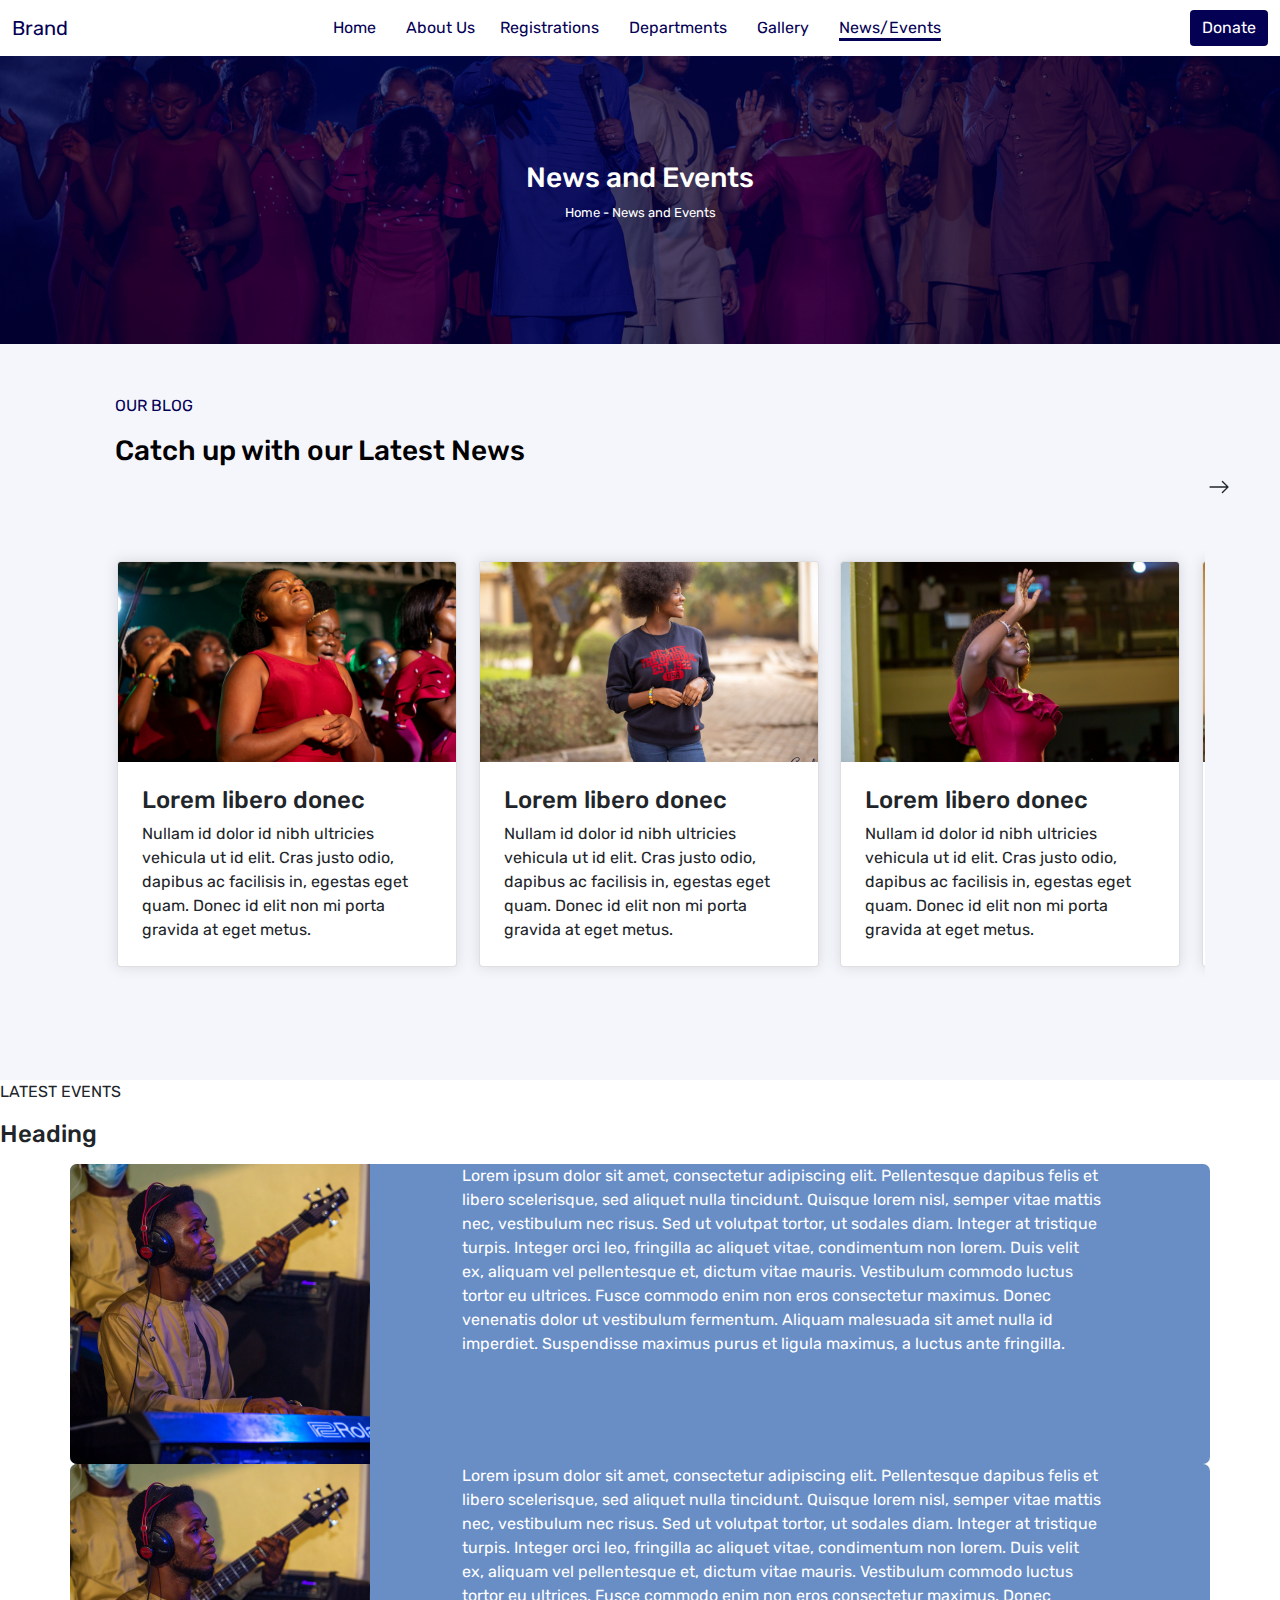
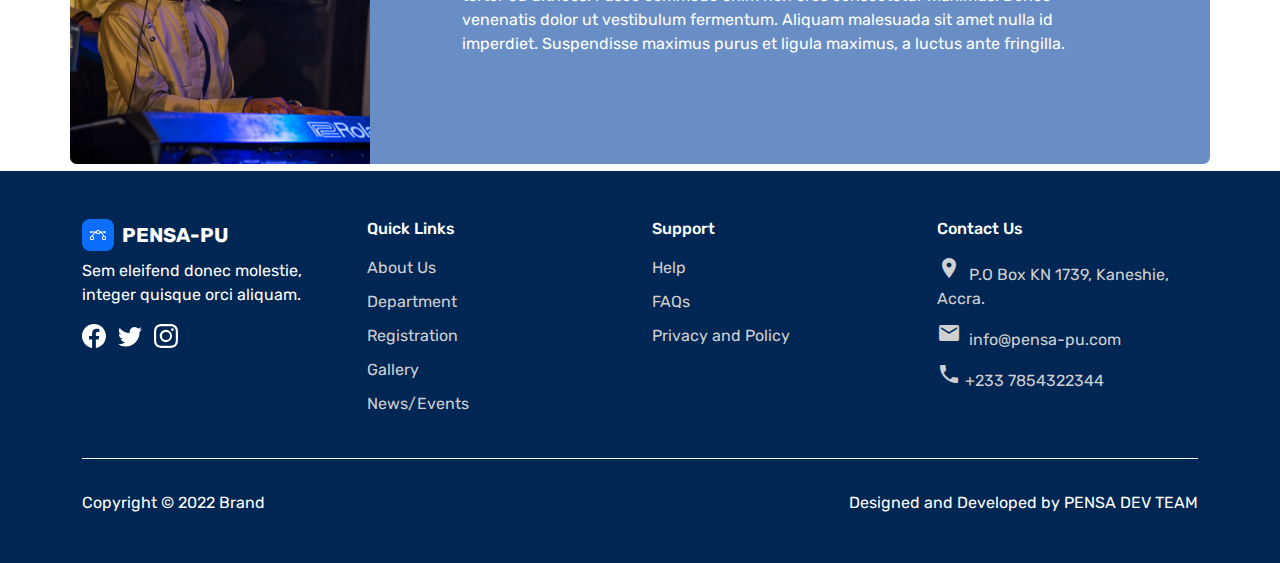
<file: news_and_events.html>
<!DOCTYPE html>
<html lang="en">

<head>
    <meta charset="utf-8">
    <meta name="viewport" content="width=device-width, initial-scale=1.0, shrink-to-fit=no">
    <title>PENSA PU</title>
    <link rel="stylesheet" href="assets/bootstrap/css/bootstrap.min.css">
    <link rel="stylesheet" href="https://fonts.googleapis.com/css?family=Abril+Fatface&amp;display=swap">
    <link rel="stylesheet" href="https://fonts.googleapis.com/css?family=Rozha+One&amp;display=swap">
    <link rel="stylesheet" href="https://fonts.googleapis.com/css?family=Rubik&amp;display=swap">
    <link rel="stylesheet" href="assets/fonts/fontawesome-all.min.css">
    <link rel="stylesheet" href="assets/fonts/material-icons.min.css">
    <link rel="stylesheet" href="assets/css/Articles-Cards.css">
    <link rel="stylesheet" href="assets/css/Features-Image.css">
    <link rel="stylesheet" href="assets/css/Footer-Multi-Column.css">
    <link rel="stylesheet" href="assets/css/styles.css">
</head>

<body>
    <nav class="navbar navbar-light navbar-expand-md bg-white">
        <div class="container-fluid"><a class="navbar-brand" href="index.html" style="color: #040054;">Brand</a><button data-bs-toggle="collapse" class="navbar-toggler" data-bs-target="#navcol-1"><span class="visually-hidden">Toggle navigation</span><span class="navbar-toggler-icon"></span></button>
            <div class="collapse navbar-collapse" id="navcol-1">
                <ul class="navbar-nav mx-auto">
                    <li class="nav-item"><a class="nav-link otherpages" href="index.html" style="padding-right: 0px;padding-left: 0px;margin-right: 15px;color: #040054;">Home</a></li>
                    <li class="nav-item"><a class="nav-link otherpages" href="about_us.html" style="padding-left: 0px;margin-left: 15px;padding-right: 0px;margin-right: 10px;color: #040054;">About Us</a></li>
                    <li class="nav-item"><a class="nav-link otherpages" href="registration.html" style="padding-left: 0px;padding-right: 0px;margin-right: 15px;margin-left: 15px;color: #040054;">Registrations</a></li>
                    <li class="nav-item"><a class="nav-link otherpages" href="departments.html" style="padding-left: 0px;padding-right: 0px;margin-right: 15px;margin-left: 15px;color: #040054;">Departments</a></li>
                    <li class="nav-item"><a class="nav-link otherpages" href="gallery.html" style="padding-right: 0px;padding-left: 0px;margin-right: 15px;margin-left: 15px;color: #040054;">Gallery</a></li>
                    <li class="nav-item"><a class="nav-link active otherpages" href="news_and_events.html" style="padding-right: 0px;padding-left: 0px;margin-left: 15px;color: #040054;">News/Events</a></li>
                </ul><a class="btn btn-primary" role="button" style="color: #ffffff;background: #040054;border-width: 0px;" href="donate.html">Donate</a>
            </div>
        </div>
    </nav>
    <section id="banner-donate">
        <h3>News and Events</h3>
        <p style="font-size: 13px;">Home - News and Events</p>
    </section>
    <section style="display: flex;align-items: start;justify-content: center;flex-direction: column;padding: 50px;padding-left: 115px;background-color: rgb(245,246,252);">
        <p style="color: #040054;">OUR BLOG</p>
        <h3 style="color: rgb(0,0,0);">Catch up with our Latest News</h3><svg xmlns="http://www.w3.org/2000/svg" width="1em" height="1em" fill="currentColor" viewBox="0 0 16 16" class="bi bi-arrow-right" style="font-size: 22px;align-self: end;">
            <path fill-rule="evenodd" d="M1 8a.5.5 0 0 1 .5-.5h11.793l-3.147-3.146a.5.5 0 0 1 .708-.708l4 4a.5.5 0 0 1 0 .708l-4 4a.5.5 0 0 1-.708-.708L13.293 8.5H1.5A.5.5 0 0 1 1 8z"></path>
        </svg>
        <div class="container py-4 py-xl-5" style="margin-left: -25px;">
            <div class="row gy-4 row-cols-1 row-cols-md-2 row-cols-xl-3" id="blog-scroll">
                <div class="col blog">
                    <div class="card blog-card"><img class="card-img-top w-100 d-block fit-cover" style="height: 200px;" src="assets/img/GloryFest%202021_144.jpg">
                        <div class="card-body p-4">
                            <h4 class="card-title">Lorem libero donec</h4>
                            <p class="card-text">Nullam id dolor id nibh ultricies vehicula ut id elit. Cras justo odio, dapibus ac facilisis in, egestas eget quam. Donec id elit non mi porta gravida at eget metus.</p>
                        </div>
                    </div>
                </div>
                <div class="col blog">
                    <div class="card blog-card"><img class="card-img-top w-100 d-block fit-cover" style="height: 200px;" src="assets/img/IMG_6603.jpg">
                        <div class="card-body p-4">
                            <h4 class="card-title">Lorem libero donec</h4>
                            <p class="card-text">Nullam id dolor id nibh ultricies vehicula ut id elit. Cras justo odio, dapibus ac facilisis in, egestas eget quam. Donec id elit non mi porta gravida at eget metus.</p>
                        </div>
                    </div>
                </div>
                <div class="col blog">
                    <div class="card blog-card"><img class="card-img-top w-100 d-block fit-cover" style="height: 200px;" src="assets/img/GloryFest%202021_26.jpg">
                        <div class="card-body p-4">
                            <h4 class="card-title">Lorem libero donec</h4>
                            <p class="card-text">Nullam id dolor id nibh ultricies vehicula ut id elit. Cras justo odio, dapibus ac facilisis in, egestas eget quam. Donec id elit non mi porta gravida at eget metus.</p>
                        </div>
                    </div>
                </div>
                <div class="col blog">
                    <div class="card blog-card"><img class="card-img-top w-100 d-block fit-cover" style="height: 200px;" src="assets/img/image-2.jpg">
                        <div class="card-body p-4">
                            <h4 class="card-title">Lorem libero donec</h4>
                            <p class="card-text">Nullam id dolor id nibh ultricies vehicula ut id elit. Cras justo odio, dapibus ac facilisis in, egestas eget quam. Donec id elit non mi porta gravida at eget metus.</p>
                        </div>
                    </div>
                </div>
                <div class="col blog">
                    <div class="card blog-card"><img class="card-img-top w-100 d-block fit-cover" style="height: 200px;" src="assets/img/IMG_1170.jpg">
                        <div class="card-body p-4">
                            <h4 class="card-title">Lorem libero donec</h4>
                            <p class="card-text">Nullam id dolor id nibh ultricies vehicula ut id elit. Cras justo odio, dapibus ac facilisis in, egestas eget quam. Donec id elit non mi porta gravida at eget metus.</p>
                        </div>
                    </div>
                </div>
            </div>
        </div>
    </section>
    <section>
        <p>LATEST EVENTS</p>
        <h4>Heading</h4>
        <div style="padding: 7px;display: flex;align-items: center;justify-content: center;flex-direction: column;">
            <div class="container" style="background: #698ec5;color: rgb(255,255,255);border-radius: 7px;">
                <div class="row">
                    <div class="col-md-6 col-lg-4 col-xxl-3" style="padding-left: 0px;">
                        <div style="background: url(&quot;assets/img/GloryFest%202021_72.jpg&quot;) center / cover no-repeat;height: 300px;width: 300px;border-top-left-radius: 7px;border-bottom-left-radius: 7px;"></div>
                    </div>
                    <div class="col-md-6 col-lg-7">Lorem ipsum dolor sit amet, consectetur adipiscing elit. Pellentesque dapibus felis et libero scelerisque, sed aliquet nulla tincidunt. Quisque lorem nisl, semper vitae mattis nec, vestibulum nec risus. Sed ut volutpat tortor, ut sodales diam. Integer at tristique turpis. Integer orci leo, fringilla ac aliquet vitae, condimentum non lorem. Duis velit ex, aliquam vel pellentesque et, dictum vitae mauris. Vestibulum commodo luctus tortor eu ultrices. Fusce commodo enim non eros consectetur maximus. Donec venenatis dolor ut vestibulum fermentum. Aliquam malesuada sit amet nulla id imperdiet. Suspendisse maximus purus et ligula maximus, a luctus ante fringilla.</div>
                </div>
            </div>
            <div class="container" style="background: #698ec5;color: rgb(255,255,255);border-radius: 7px;">
                <div class="row">
                    <div class="col-md-6 col-lg-4 col-xxl-3" style="padding-left: 0px;">
                        <div style="background: url(&quot;assets/img/GloryFest%202021_72.jpg&quot;) center / cover no-repeat;height: 300px;width: 300px;border-top-left-radius: 7px;border-bottom-left-radius: 7px;"></div>
                    </div>
                    <div class="col-md-6 col-lg-7">Lorem ipsum dolor sit amet, consectetur adipiscing elit. Pellentesque dapibus felis et libero scelerisque, sed aliquet nulla tincidunt. Quisque lorem nisl, semper vitae mattis nec, vestibulum nec risus. Sed ut volutpat tortor, ut sodales diam. Integer at tristique turpis. Integer orci leo, fringilla ac aliquet vitae, condimentum non lorem. Duis velit ex, aliquam vel pellentesque et, dictum vitae mauris. Vestibulum commodo luctus tortor eu ultrices. Fusce commodo enim non eros consectetur maximus. Donec venenatis dolor ut vestibulum fermentum. Aliquam malesuada sit amet nulla id imperdiet. Suspendisse maximus purus et ligula maximus, a luctus ante fringilla.</div>
                </div>
            </div>
        </div>
    </section>
    <footer style="width: 100%;background: #002654;color: rgb(255,255,255);">
        <div class="container py-4 py-lg-5" style="color: #ffffff;">
            <div class="row justify-content-center">
                <div class="col">
                    <div class="fw-bold d-flex align-items-center mb-2"><span class="bs-icon-sm bs-icon-rounded bs-icon-primary d-flex justify-content-center align-items-center bs-icon me-2"><svg xmlns="http://www.w3.org/2000/svg" width="1em" height="1em" fill="currentColor" viewBox="0 0 16 16" class="bi bi-bezier">
                                <path fill-rule="evenodd" d="M0 10.5A1.5 1.5 0 0 1 1.5 9h1A1.5 1.5 0 0 1 4 10.5v1A1.5 1.5 0 0 1 2.5 13h-1A1.5 1.5 0 0 1 0 11.5v-1zm1.5-.5a.5.5 0 0 0-.5.5v1a.5.5 0 0 0 .5.5h1a.5.5 0 0 0 .5-.5v-1a.5.5 0 0 0-.5-.5h-1zm10.5.5A1.5 1.5 0 0 1 13.5 9h1a1.5 1.5 0 0 1 1.5 1.5v1a1.5 1.5 0 0 1-1.5 1.5h-1a1.5 1.5 0 0 1-1.5-1.5v-1zm1.5-.5a.5.5 0 0 0-.5.5v1a.5.5 0 0 0 .5.5h1a.5.5 0 0 0 .5-.5v-1a.5.5 0 0 0-.5-.5h-1zM6 4.5A1.5 1.5 0 0 1 7.5 3h1A1.5 1.5 0 0 1 10 4.5v1A1.5 1.5 0 0 1 8.5 7h-1A1.5 1.5 0 0 1 6 5.5v-1zM7.5 4a.5.5 0 0 0-.5.5v1a.5.5 0 0 0 .5.5h1a.5.5 0 0 0 .5-.5v-1a.5.5 0 0 0-.5-.5h-1z"></path>
                                <path d="M6 4.5H1.866a1 1 0 1 0 0 1h2.668A6.517 6.517 0 0 0 1.814 9H2.5c.123 0 .244.015.358.043a5.517 5.517 0 0 1 3.185-3.185A1.503 1.503 0 0 1 6 5.5v-1zm3.957 1.358A1.5 1.5 0 0 0 10 5.5v-1h4.134a1 1 0 1 1 0 1h-2.668a6.517 6.517 0 0 1 2.72 3.5H13.5c-.123 0-.243.015-.358.043a5.517 5.517 0 0 0-3.185-3.185z"></path>
                            </svg></span><span style="font-size: 20px;">PENSA-PU</span></div>
                    <p class="text-muted copyright">Sem eleifend donec molestie, integer quisque orci aliquam.</p>
                    <ul class="list-inline mb-0">
                        <li class="list-inline-item"><svg xmlns="http://www.w3.org/2000/svg" width="1em" height="1em" fill="currentColor" viewBox="0 0 16 16" class="bi bi-facebook" style="font-size: 24px;">
                                <path d="M16 8.049c0-4.446-3.582-8.05-8-8.05C3.58 0-.002 3.603-.002 8.05c0 4.017 2.926 7.347 6.75 7.951v-5.625h-2.03V8.05H6.75V6.275c0-2.017 1.195-3.131 3.022-3.131.876 0 1.791.157 1.791.157v1.98h-1.009c-.993 0-1.303.621-1.303 1.258v1.51h2.218l-.354 2.326H9.25V16c3.824-.604 6.75-3.934 6.75-7.951z"></path>
                            </svg></li>
                        <li class="list-inline-item"><svg xmlns="http://www.w3.org/2000/svg" width="1em" height="1em" fill="currentColor" viewBox="0 0 16 16" class="bi bi-twitter" style="font-size: 24px;">
                                <path d="M5.026 15c6.038 0 9.341-5.003 9.341-9.334 0-.14 0-.282-.006-.422A6.685 6.685 0 0 0 16 3.542a6.658 6.658 0 0 1-1.889.518 3.301 3.301 0 0 0 1.447-1.817 6.533 6.533 0 0 1-2.087.793A3.286 3.286 0 0 0 7.875 6.03a9.325 9.325 0 0 1-6.767-3.429 3.289 3.289 0 0 0 1.018 4.382A3.323 3.323 0 0 1 .64 6.575v.045a3.288 3.288 0 0 0 2.632 3.218 3.203 3.203 0 0 1-.865.115 3.23 3.23 0 0 1-.614-.057 3.283 3.283 0 0 0 3.067 2.277A6.588 6.588 0 0 1 .78 13.58a6.32 6.32 0 0 1-.78-.045A9.344 9.344 0 0 0 5.026 15z"></path>
                            </svg></li>
                        <li class="list-inline-item"><svg xmlns="http://www.w3.org/2000/svg" width="1em" height="1em" fill="currentColor" viewBox="0 0 16 16" class="bi bi-instagram" style="font-size: 24px;">
                                <path d="M8 0C5.829 0 5.556.01 4.703.048 3.85.088 3.269.222 2.76.42a3.917 3.917 0 0 0-1.417.923A3.927 3.927 0 0 0 .42 2.76C.222 3.268.087 3.85.048 4.7.01 5.555 0 5.827 0 8.001c0 2.172.01 2.444.048 3.297.04.852.174 1.433.372 1.942.205.526.478.972.923 1.417.444.445.89.719 1.416.923.51.198 1.09.333 1.942.372C5.555 15.99 5.827 16 8 16s2.444-.01 3.298-.048c.851-.04 1.434-.174 1.943-.372a3.916 3.916 0 0 0 1.416-.923c.445-.445.718-.891.923-1.417.197-.509.332-1.09.372-1.942C15.99 10.445 16 10.173 16 8s-.01-2.445-.048-3.299c-.04-.851-.175-1.433-.372-1.941a3.926 3.926 0 0 0-.923-1.417A3.911 3.911 0 0 0 13.24.42c-.51-.198-1.092-.333-1.943-.372C10.443.01 10.172 0 7.998 0h.003zm-.717 1.442h.718c2.136 0 2.389.007 3.232.046.78.035 1.204.166 1.486.275.373.145.64.319.92.599.28.28.453.546.598.92.11.281.24.705.275 1.485.039.843.047 1.096.047 3.231s-.008 2.389-.047 3.232c-.035.78-.166 1.203-.275 1.485a2.47 2.47 0 0 1-.599.919c-.28.28-.546.453-.92.598-.28.11-.704.24-1.485.276-.843.038-1.096.047-3.232.047s-2.39-.009-3.233-.047c-.78-.036-1.203-.166-1.485-.276a2.478 2.478 0 0 1-.92-.598 2.48 2.48 0 0 1-.6-.92c-.109-.281-.24-.705-.275-1.485-.038-.843-.046-1.096-.046-3.233 0-2.136.008-2.388.046-3.231.036-.78.166-1.204.276-1.486.145-.373.319-.64.599-.92.28-.28.546-.453.92-.598.282-.11.705-.24 1.485-.276.738-.034 1.024-.044 2.515-.045v.002zm4.988 1.328a.96.96 0 1 0 0 1.92.96.96 0 0 0 0-1.92zm-4.27 1.122a4.109 4.109 0 1 0 0 8.217 4.109 4.109 0 0 0 0-8.217zm0 1.441a2.667 2.667 0 1 1 0 5.334 2.667 2.667 0 0 1 0-5.334z"></path>
                            </svg></li>
                    </ul>
                </div>
                <div class="col-sm-4 col-md-3 text-center text-lg-start d-flex flex-column item">
                    <h3 class="fs-6">Quick Links</h3>
                    <ul class="list-unstyled">
                        <li class="footer"><a class="link-secondary" href="#">About Us</a></li>
                        <li class="footer"><a class="link-secondary" href="#">Department</a></li>
                        <li class="footer"><a class="link-secondary" href="#">Registration</a></li>
                        <li class="footer"><a class="link-secondary" href="#">Gallery</a></li>
                        <li class="footer"><a class="link-secondary" href="#">News/Events</a></li>
                    </ul>
                </div>
                <div class="col-sm-4 col-md-3 text-center text-lg-start d-flex flex-column item">
                    <h3 class="fs-6">Support</h3>
                    <ul class="list-unstyled">
                        <li class="footer"><a class="link-secondary" href="#">Help</a></li>
                        <li class="footer"><a class="link-secondary" href="#">FAQs</a></li>
                        <li class="footer"><a class="link-secondary" href="#">Privacy and Policy</a></li>
                    </ul>
                </div>
                <div class="col-sm-4 col-md-3 text-center text-lg-start d-flex flex-column item">
                    <h3 class="fs-6">Contact Us</h3>
                    <ul class="list-unstyled">
                        <li class="footer"><a class="link-secondary" href="#"><i class="material-icons">location_on</i>&nbsp; P.O Box KN 1739, Kaneshie, Accra.</a></li>
                        <li class="footer"><a class="link-secondary" href="#"><i class="material-icons">email</i>&nbsp; info@pensa-pu.com</a></li>
                        <li class="footer"><a class="link-secondary" href="#"><i class="material-icons">call</i>&nbsp;+233 7854322344</a></li>
                    </ul>
                </div>
            </div>
            <hr style="opacity: 1;color: #ffffff;">
            <div class="d-flex justify-content-between align-items-center pt-3">
                <p class="text-muted mb-0 footer">Copyright © 2022 Brand</p>
                <p class="text-muted mb-0 footer">Designed and Developed by PENSA DEV TEAM</p>
            </div>
        </div>
    </footer>
    <script src="assets/bootstrap/js/bootstrap.min.js"></script>
</body>

</html>
</file>
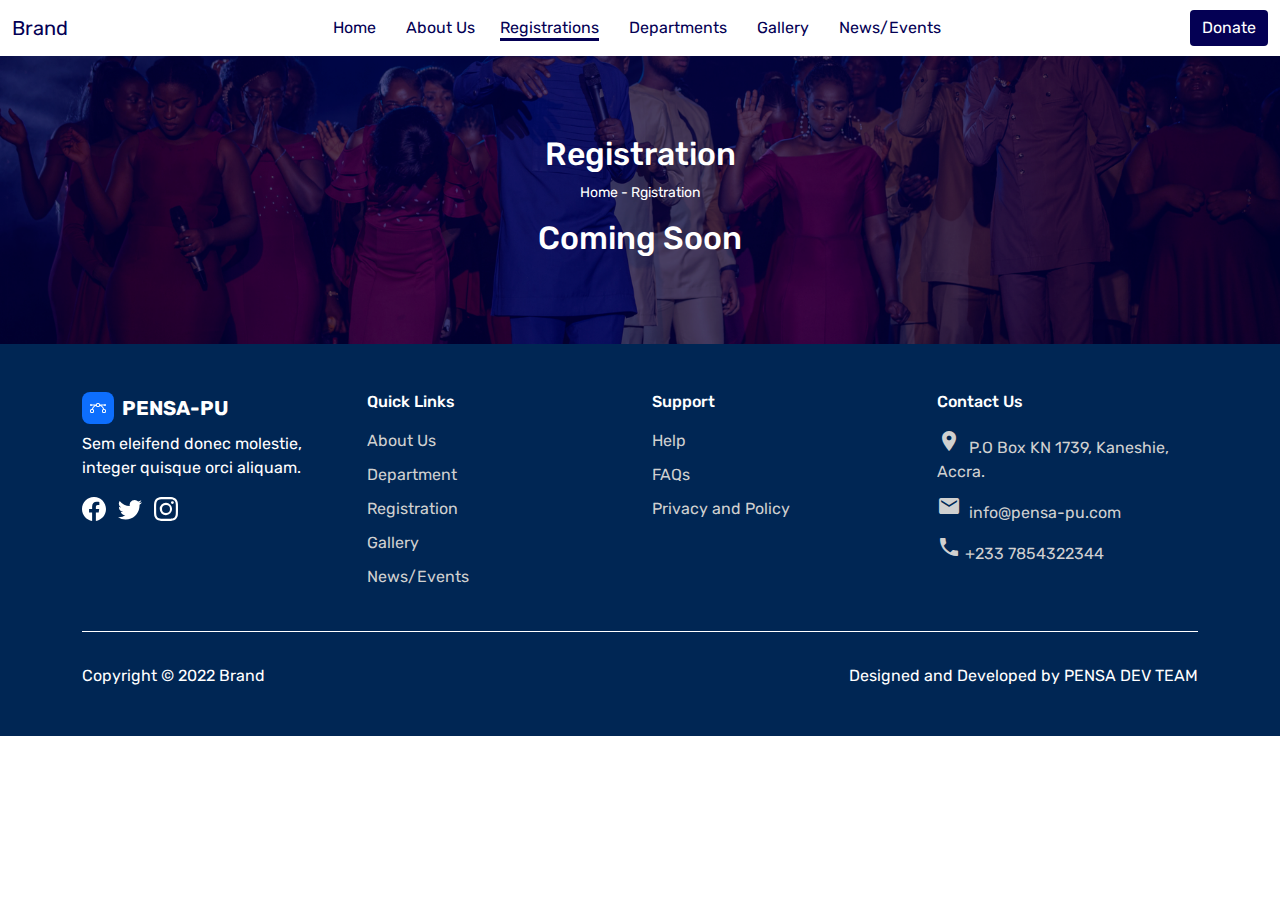
<file: registration.html>
<!DOCTYPE html>
<html lang="en">

<head>
    <meta charset="utf-8">
    <meta name="viewport" content="width=device-width, initial-scale=1.0, shrink-to-fit=no">
    <title>PENSA PU</title>
    <link rel="stylesheet" href="assets/bootstrap/css/bootstrap.min.css">
    <link rel="stylesheet" href="https://fonts.googleapis.com/css?family=Abril+Fatface&amp;display=swap">
    <link rel="stylesheet" href="https://fonts.googleapis.com/css?family=Rozha+One&amp;display=swap">
    <link rel="stylesheet" href="https://fonts.googleapis.com/css?family=Rubik&amp;display=swap">
    <link rel="stylesheet" href="assets/fonts/fontawesome-all.min.css">
    <link rel="stylesheet" href="assets/fonts/material-icons.min.css">
    <link rel="stylesheet" href="assets/css/Articles-Cards.css">
    <link rel="stylesheet" href="assets/css/Features-Image.css">
    <link rel="stylesheet" href="assets/css/Footer-Multi-Column.css">
    <link rel="stylesheet" href="assets/css/styles.css">
</head>

<body>
    <nav class="navbar navbar-light navbar-expand-md bg-white">
        <div class="container-fluid"><a class="navbar-brand" href="index.html" style="color: #040054;">Brand</a><button data-bs-toggle="collapse" class="navbar-toggler" data-bs-target="#navcol-1"><span class="visually-hidden">Toggle navigation</span><span class="navbar-toggler-icon"></span></button>
            <div class="collapse navbar-collapse" id="navcol-1">
                <ul class="navbar-nav mx-auto">
                    <li class="nav-item"><a class="nav-link otherpages" href="index.html" style="padding-right: 0px;padding-left: 0px;margin-right: 15px;color: #040054;">Home</a></li>
                    <li class="nav-item"><a class="nav-link otherpages" href="about_us.html" style="padding-left: 0px;margin-left: 15px;padding-right: 0px;margin-right: 10px;color: #040054;">About Us</a></li>
                    <li class="nav-item"><a class="nav-link active otherpages" href="registration.html" style="padding-left: 0px;padding-right: 0px;margin-right: 15px;margin-left: 15px;color: #040054;">Registrations</a></li>
                    <li class="nav-item"><a class="nav-link otherpages" href="departments.html" style="padding-left: 0px;padding-right: 0px;margin-right: 15px;margin-left: 15px;color: #040054;">Departments</a></li>
                    <li class="nav-item"><a class="nav-link otherpages" href="gallery.html" style="padding-right: 0px;padding-left: 0px;margin-right: 15px;margin-left: 15px;color: #040054;">Gallery</a></li>
                    <li class="nav-item"><a class="nav-link otherpages" href="news_and_events.html" style="padding-right: 0px;padding-left: 0px;margin-left: 15px;color: #040054;">News/Events</a></li>
                </ul><a class="btn btn-primary" role="button" style="color: #ffffff;background: #040054;border-width: 0px;" href="donate.html">Donate</a>
            </div>
        </div>
    </nav>
    <section id="banner-donate">
        <h2>Registration</h2>
        <p style="font-size: 14px;">Home - Rgistration</p>
        <h2>Coming Soon</h2>
    </section>
    <footer style="width: 100%;background: #002654;color: rgb(255,255,255);">
        <div class="container py-4 py-lg-5" style="color: #ffffff;">
            <div class="row justify-content-center">
                <div class="col">
                    <div class="fw-bold d-flex align-items-center mb-2"><span class="bs-icon-sm bs-icon-rounded bs-icon-primary d-flex justify-content-center align-items-center bs-icon me-2"><svg xmlns="http://www.w3.org/2000/svg" width="1em" height="1em" fill="currentColor" viewBox="0 0 16 16" class="bi bi-bezier">
                                <path fill-rule="evenodd" d="M0 10.5A1.5 1.5 0 0 1 1.5 9h1A1.5 1.5 0 0 1 4 10.5v1A1.5 1.5 0 0 1 2.5 13h-1A1.5 1.5 0 0 1 0 11.5v-1zm1.5-.5a.5.5 0 0 0-.5.5v1a.5.5 0 0 0 .5.5h1a.5.5 0 0 0 .5-.5v-1a.5.5 0 0 0-.5-.5h-1zm10.5.5A1.5 1.5 0 0 1 13.5 9h1a1.5 1.5 0 0 1 1.5 1.5v1a1.5 1.5 0 0 1-1.5 1.5h-1a1.5 1.5 0 0 1-1.5-1.5v-1zm1.5-.5a.5.5 0 0 0-.5.5v1a.5.5 0 0 0 .5.5h1a.5.5 0 0 0 .5-.5v-1a.5.5 0 0 0-.5-.5h-1zM6 4.5A1.5 1.5 0 0 1 7.5 3h1A1.5 1.5 0 0 1 10 4.5v1A1.5 1.5 0 0 1 8.5 7h-1A1.5 1.5 0 0 1 6 5.5v-1zM7.5 4a.5.5 0 0 0-.5.5v1a.5.5 0 0 0 .5.5h1a.5.5 0 0 0 .5-.5v-1a.5.5 0 0 0-.5-.5h-1z"></path>
                                <path d="M6 4.5H1.866a1 1 0 1 0 0 1h2.668A6.517 6.517 0 0 0 1.814 9H2.5c.123 0 .244.015.358.043a5.517 5.517 0 0 1 3.185-3.185A1.503 1.503 0 0 1 6 5.5v-1zm3.957 1.358A1.5 1.5 0 0 0 10 5.5v-1h4.134a1 1 0 1 1 0 1h-2.668a6.517 6.517 0 0 1 2.72 3.5H13.5c-.123 0-.243.015-.358.043a5.517 5.517 0 0 0-3.185-3.185z"></path>
                            </svg></span><span style="font-size: 20px;">PENSA-PU</span></div>
                    <p class="text-muted copyright">Sem eleifend donec molestie, integer quisque orci aliquam.</p>
                    <ul class="list-inline mb-0">
                        <li class="list-inline-item"><svg xmlns="http://www.w3.org/2000/svg" width="1em" height="1em" fill="currentColor" viewBox="0 0 16 16" class="bi bi-facebook" style="font-size: 24px;">
                                <path d="M16 8.049c0-4.446-3.582-8.05-8-8.05C3.58 0-.002 3.603-.002 8.05c0 4.017 2.926 7.347 6.75 7.951v-5.625h-2.03V8.05H6.75V6.275c0-2.017 1.195-3.131 3.022-3.131.876 0 1.791.157 1.791.157v1.98h-1.009c-.993 0-1.303.621-1.303 1.258v1.51h2.218l-.354 2.326H9.25V16c3.824-.604 6.75-3.934 6.75-7.951z"></path>
                            </svg></li>
                        <li class="list-inline-item"><svg xmlns="http://www.w3.org/2000/svg" width="1em" height="1em" fill="currentColor" viewBox="0 0 16 16" class="bi bi-twitter" style="font-size: 24px;">
                                <path d="M5.026 15c6.038 0 9.341-5.003 9.341-9.334 0-.14 0-.282-.006-.422A6.685 6.685 0 0 0 16 3.542a6.658 6.658 0 0 1-1.889.518 3.301 3.301 0 0 0 1.447-1.817 6.533 6.533 0 0 1-2.087.793A3.286 3.286 0 0 0 7.875 6.03a9.325 9.325 0 0 1-6.767-3.429 3.289 3.289 0 0 0 1.018 4.382A3.323 3.323 0 0 1 .64 6.575v.045a3.288 3.288 0 0 0 2.632 3.218 3.203 3.203 0 0 1-.865.115 3.23 3.23 0 0 1-.614-.057 3.283 3.283 0 0 0 3.067 2.277A6.588 6.588 0 0 1 .78 13.58a6.32 6.32 0 0 1-.78-.045A9.344 9.344 0 0 0 5.026 15z"></path>
                            </svg></li>
                        <li class="list-inline-item"><svg xmlns="http://www.w3.org/2000/svg" width="1em" height="1em" fill="currentColor" viewBox="0 0 16 16" class="bi bi-instagram" style="font-size: 24px;">
                                <path d="M8 0C5.829 0 5.556.01 4.703.048 3.85.088 3.269.222 2.76.42a3.917 3.917 0 0 0-1.417.923A3.927 3.927 0 0 0 .42 2.76C.222 3.268.087 3.85.048 4.7.01 5.555 0 5.827 0 8.001c0 2.172.01 2.444.048 3.297.04.852.174 1.433.372 1.942.205.526.478.972.923 1.417.444.445.89.719 1.416.923.51.198 1.09.333 1.942.372C5.555 15.99 5.827 16 8 16s2.444-.01 3.298-.048c.851-.04 1.434-.174 1.943-.372a3.916 3.916 0 0 0 1.416-.923c.445-.445.718-.891.923-1.417.197-.509.332-1.09.372-1.942C15.99 10.445 16 10.173 16 8s-.01-2.445-.048-3.299c-.04-.851-.175-1.433-.372-1.941a3.926 3.926 0 0 0-.923-1.417A3.911 3.911 0 0 0 13.24.42c-.51-.198-1.092-.333-1.943-.372C10.443.01 10.172 0 7.998 0h.003zm-.717 1.442h.718c2.136 0 2.389.007 3.232.046.78.035 1.204.166 1.486.275.373.145.64.319.92.599.28.28.453.546.598.92.11.281.24.705.275 1.485.039.843.047 1.096.047 3.231s-.008 2.389-.047 3.232c-.035.78-.166 1.203-.275 1.485a2.47 2.47 0 0 1-.599.919c-.28.28-.546.453-.92.598-.28.11-.704.24-1.485.276-.843.038-1.096.047-3.232.047s-2.39-.009-3.233-.047c-.78-.036-1.203-.166-1.485-.276a2.478 2.478 0 0 1-.92-.598 2.48 2.48 0 0 1-.6-.92c-.109-.281-.24-.705-.275-1.485-.038-.843-.046-1.096-.046-3.233 0-2.136.008-2.388.046-3.231.036-.78.166-1.204.276-1.486.145-.373.319-.64.599-.92.28-.28.546-.453.92-.598.282-.11.705-.24 1.485-.276.738-.034 1.024-.044 2.515-.045v.002zm4.988 1.328a.96.96 0 1 0 0 1.92.96.96 0 0 0 0-1.92zm-4.27 1.122a4.109 4.109 0 1 0 0 8.217 4.109 4.109 0 0 0 0-8.217zm0 1.441a2.667 2.667 0 1 1 0 5.334 2.667 2.667 0 0 1 0-5.334z"></path>
                            </svg></li>
                    </ul>
                </div>
                <div class="col-sm-4 col-md-3 text-center text-lg-start d-flex flex-column item">
                    <h3 class="fs-6">Quick Links</h3>
                    <ul class="list-unstyled">
                        <li class="footer"><a class="link-secondary" href="#">About Us</a></li>
                        <li class="footer"><a class="link-secondary" href="#">Department</a></li>
                        <li class="footer"><a class="link-secondary" href="#">Registration</a></li>
                        <li class="footer"><a class="link-secondary" href="#">Gallery</a></li>
                        <li class="footer"><a class="link-secondary" href="#">News/Events</a></li>
                    </ul>
                </div>
                <div class="col-sm-4 col-md-3 text-center text-lg-start d-flex flex-column item">
                    <h3 class="fs-6">Support</h3>
                    <ul class="list-unstyled">
                        <li class="footer"><a class="link-secondary" href="#">Help</a></li>
                        <li class="footer"><a class="link-secondary" href="#">FAQs</a></li>
                        <li class="footer"><a class="link-secondary" href="#">Privacy and Policy</a></li>
                    </ul>
                </div>
                <div class="col-sm-4 col-md-3 text-center text-lg-start d-flex flex-column item">
                    <h3 class="fs-6">Contact Us</h3>
                    <ul class="list-unstyled">
                        <li class="footer"><a class="link-secondary" href="#"><i class="material-icons">location_on</i>&nbsp; P.O Box KN 1739, Kaneshie, Accra.</a></li>
                        <li class="footer"><a class="link-secondary" href="#"><i class="material-icons">email</i>&nbsp; info@pensa-pu.com</a></li>
                        <li class="footer"><a class="link-secondary" href="#"><i class="material-icons">call</i>&nbsp;+233 7854322344</a></li>
                    </ul>
                </div>
            </div>
            <hr style="opacity: 1;color: #ffffff;">
            <div class="d-flex justify-content-between align-items-center pt-3">
                <p class="text-muted mb-0 footer">Copyright © 2022 Brand</p>
                <p class="text-muted mb-0 footer">Designed and Developed by PENSA DEV TEAM</p>
            </div>
        </div>
    </footer>
    <script src="assets/bootstrap/js/bootstrap.min.js"></script>
</body>

</html>
</file>
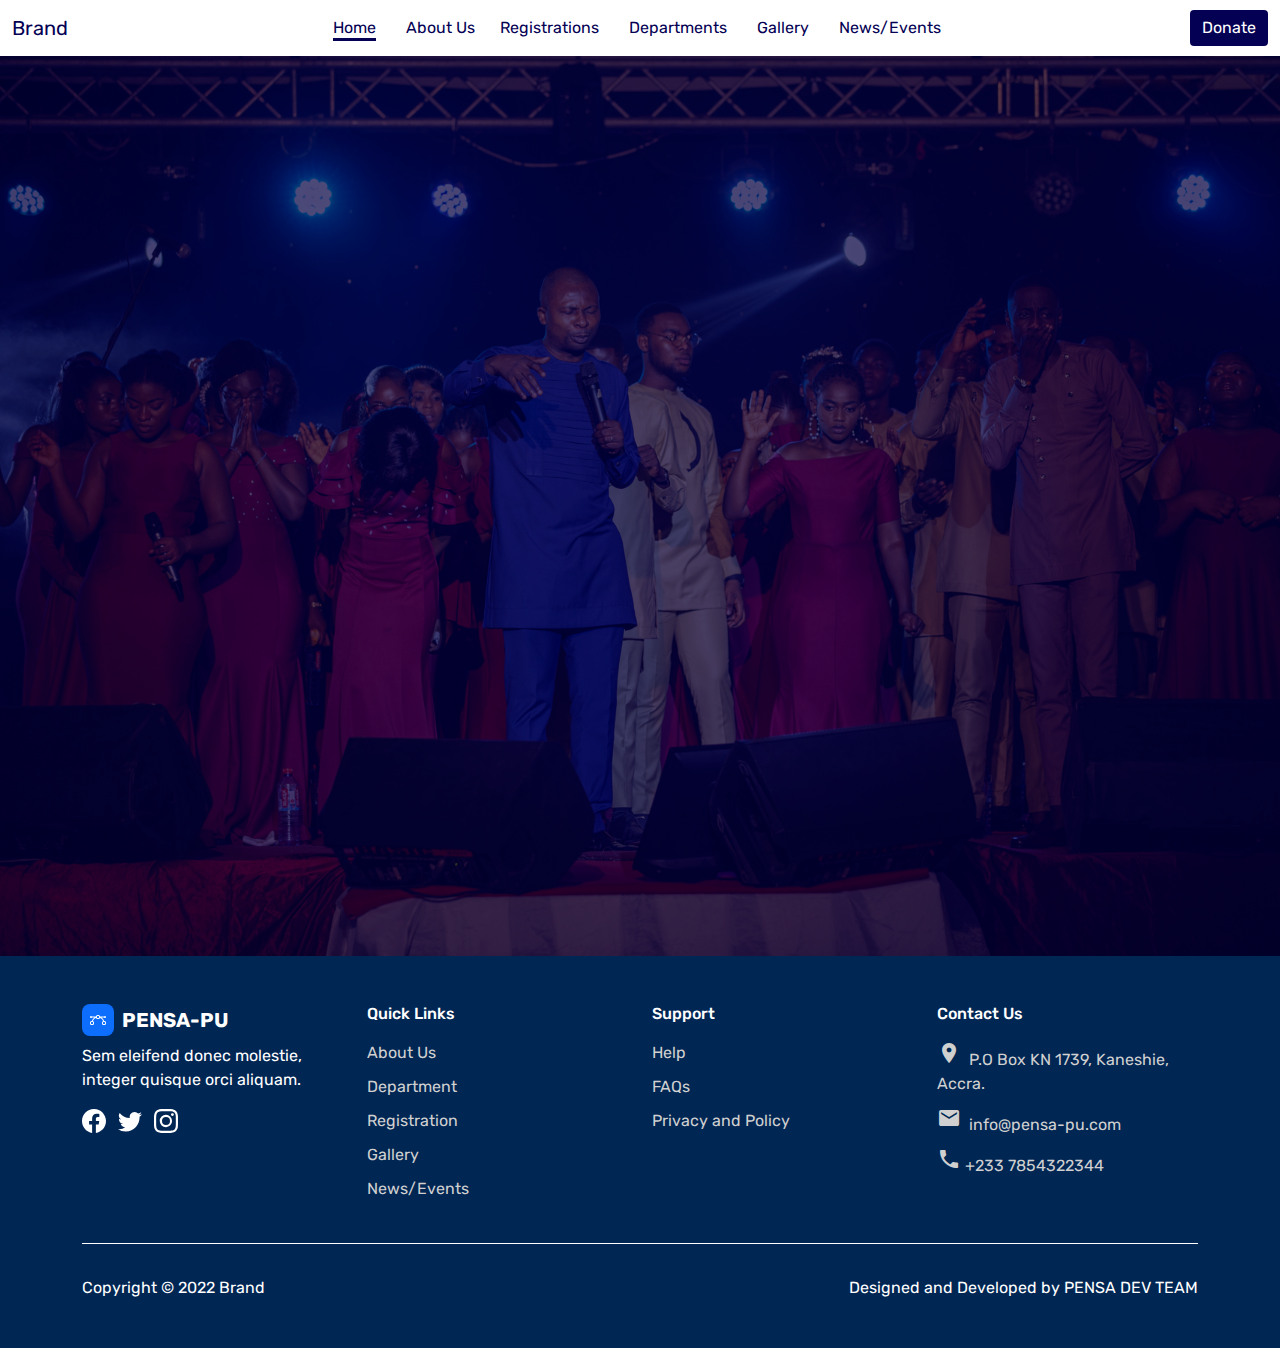
<file: template.html>
<!DOCTYPE html>
<html lang="en">

<head>
    <meta charset="utf-8">
    <meta name="viewport" content="width=device-width, initial-scale=1.0, shrink-to-fit=no">
    <title>PENSA PU</title>
    <link rel="stylesheet" href="assets/bootstrap/css/bootstrap.min.css">
    <link rel="stylesheet" href="https://fonts.googleapis.com/css?family=Abril+Fatface&amp;display=swap">
    <link rel="stylesheet" href="https://fonts.googleapis.com/css?family=Rozha+One&amp;display=swap">
    <link rel="stylesheet" href="https://fonts.googleapis.com/css?family=Rubik&amp;display=swap">
    <link rel="stylesheet" href="assets/fonts/fontawesome-all.min.css">
    <link rel="stylesheet" href="assets/fonts/material-icons.min.css">
    <link rel="stylesheet" href="assets/css/Articles-Cards.css">
    <link rel="stylesheet" href="assets/css/Footer-Multi-Column.css">
    <link rel="stylesheet" href="assets/css/styles.css">
</head>

<body>
    <nav class="navbar navbar-light navbar-expand-md bg-white">
        <div class="container-fluid"><a class="navbar-brand" href="#" style="color: #040054;">Brand</a><button data-bs-toggle="collapse" class="navbar-toggler" data-bs-target="#navcol-1"><span class="visually-hidden">Toggle navigation</span><span class="navbar-toggler-icon"></span></button>
            <div class="collapse navbar-collapse" id="navcol-1">
                <ul class="navbar-nav mx-auto">
                    <li class="nav-item"><a class="nav-link active otherpages" href="#" style="padding-right: 0px;padding-left: 0px;margin-right: 15px;color: #040054;">Home</a></li>
                    <li class="nav-item"><a class="nav-link otherpages" href="#" style="padding-left: 0px;margin-left: 15px;padding-right: 0px;margin-right: 10px;color: #040054;">About Us</a></li>
                    <li class="nav-item"><a class="nav-link otherpages" href="#" style="padding-left: 0px;padding-right: 0px;margin-right: 15px;margin-left: 15px;color: #040054;">Registrations</a></li>
                    <li class="nav-item"><a class="nav-link otherpages" href="#" style="padding-left: 0px;padding-right: 0px;margin-right: 15px;margin-left: 15px;color: #040054;">Departments</a></li>
                    <li class="nav-item"><a class="nav-link otherpages" href="#" style="padding-right: 0px;padding-left: 0px;margin-right: 15px;margin-left: 15px;color: #040054;">Gallery</a></li>
                    <li class="nav-item"><a class="nav-link otherpages" href="#" style="padding-right: 0px;padding-left: 0px;margin-left: 15px;color: #040054;">News/Events</a></li>
                </ul><button class="btn btn-primary" type="button" style="color: #ffffff;background: #040054;border-width: 0px;">Donate</button>
            </div>
        </div>
    </nav>
    <section id="banner"></section>
    <footer style="width: 100%;background: #002654;color: rgb(255,255,255);">
        <div class="container py-4 py-lg-5" style="color: #ffffff;">
            <div class="row justify-content-center">
                <div class="col">
                    <div class="fw-bold d-flex align-items-center mb-2"><span class="bs-icon-sm bs-icon-rounded bs-icon-primary d-flex justify-content-center align-items-center bs-icon me-2"><svg xmlns="http://www.w3.org/2000/svg" width="1em" height="1em" fill="currentColor" viewBox="0 0 16 16" class="bi bi-bezier">
                                <path fill-rule="evenodd" d="M0 10.5A1.5 1.5 0 0 1 1.5 9h1A1.5 1.5 0 0 1 4 10.5v1A1.5 1.5 0 0 1 2.5 13h-1A1.5 1.5 0 0 1 0 11.5v-1zm1.5-.5a.5.5 0 0 0-.5.5v1a.5.5 0 0 0 .5.5h1a.5.5 0 0 0 .5-.5v-1a.5.5 0 0 0-.5-.5h-1zm10.5.5A1.5 1.5 0 0 1 13.5 9h1a1.5 1.5 0 0 1 1.5 1.5v1a1.5 1.5 0 0 1-1.5 1.5h-1a1.5 1.5 0 0 1-1.5-1.5v-1zm1.5-.5a.5.5 0 0 0-.5.5v1a.5.5 0 0 0 .5.5h1a.5.5 0 0 0 .5-.5v-1a.5.5 0 0 0-.5-.5h-1zM6 4.5A1.5 1.5 0 0 1 7.5 3h1A1.5 1.5 0 0 1 10 4.5v1A1.5 1.5 0 0 1 8.5 7h-1A1.5 1.5 0 0 1 6 5.5v-1zM7.5 4a.5.5 0 0 0-.5.5v1a.5.5 0 0 0 .5.5h1a.5.5 0 0 0 .5-.5v-1a.5.5 0 0 0-.5-.5h-1z"></path>
                                <path d="M6 4.5H1.866a1 1 0 1 0 0 1h2.668A6.517 6.517 0 0 0 1.814 9H2.5c.123 0 .244.015.358.043a5.517 5.517 0 0 1 3.185-3.185A1.503 1.503 0 0 1 6 5.5v-1zm3.957 1.358A1.5 1.5 0 0 0 10 5.5v-1h4.134a1 1 0 1 1 0 1h-2.668a6.517 6.517 0 0 1 2.72 3.5H13.5c-.123 0-.243.015-.358.043a5.517 5.517 0 0 0-3.185-3.185z"></path>
                            </svg></span><span style="font-size: 20px;">PENSA-PU</span></div>
                    <p class="text-muted copyright">Sem eleifend donec molestie, integer quisque orci aliquam.</p>
                    <ul class="list-inline mb-0">
                        <li class="list-inline-item"><svg xmlns="http://www.w3.org/2000/svg" width="1em" height="1em" fill="currentColor" viewBox="0 0 16 16" class="bi bi-facebook" style="font-size: 24px;">
                                <path d="M16 8.049c0-4.446-3.582-8.05-8-8.05C3.58 0-.002 3.603-.002 8.05c0 4.017 2.926 7.347 6.75 7.951v-5.625h-2.03V8.05H6.75V6.275c0-2.017 1.195-3.131 3.022-3.131.876 0 1.791.157 1.791.157v1.98h-1.009c-.993 0-1.303.621-1.303 1.258v1.51h2.218l-.354 2.326H9.25V16c3.824-.604 6.75-3.934 6.75-7.951z"></path>
                            </svg></li>
                        <li class="list-inline-item"><svg xmlns="http://www.w3.org/2000/svg" width="1em" height="1em" fill="currentColor" viewBox="0 0 16 16" class="bi bi-twitter" style="font-size: 24px;">
                                <path d="M5.026 15c6.038 0 9.341-5.003 9.341-9.334 0-.14 0-.282-.006-.422A6.685 6.685 0 0 0 16 3.542a6.658 6.658 0 0 1-1.889.518 3.301 3.301 0 0 0 1.447-1.817 6.533 6.533 0 0 1-2.087.793A3.286 3.286 0 0 0 7.875 6.03a9.325 9.325 0 0 1-6.767-3.429 3.289 3.289 0 0 0 1.018 4.382A3.323 3.323 0 0 1 .64 6.575v.045a3.288 3.288 0 0 0 2.632 3.218 3.203 3.203 0 0 1-.865.115 3.23 3.23 0 0 1-.614-.057 3.283 3.283 0 0 0 3.067 2.277A6.588 6.588 0 0 1 .78 13.58a6.32 6.32 0 0 1-.78-.045A9.344 9.344 0 0 0 5.026 15z"></path>
                            </svg></li>
                        <li class="list-inline-item"><svg xmlns="http://www.w3.org/2000/svg" width="1em" height="1em" fill="currentColor" viewBox="0 0 16 16" class="bi bi-instagram" style="font-size: 24px;">
                                <path d="M8 0C5.829 0 5.556.01 4.703.048 3.85.088 3.269.222 2.76.42a3.917 3.917 0 0 0-1.417.923A3.927 3.927 0 0 0 .42 2.76C.222 3.268.087 3.85.048 4.7.01 5.555 0 5.827 0 8.001c0 2.172.01 2.444.048 3.297.04.852.174 1.433.372 1.942.205.526.478.972.923 1.417.444.445.89.719 1.416.923.51.198 1.09.333 1.942.372C5.555 15.99 5.827 16 8 16s2.444-.01 3.298-.048c.851-.04 1.434-.174 1.943-.372a3.916 3.916 0 0 0 1.416-.923c.445-.445.718-.891.923-1.417.197-.509.332-1.09.372-1.942C15.99 10.445 16 10.173 16 8s-.01-2.445-.048-3.299c-.04-.851-.175-1.433-.372-1.941a3.926 3.926 0 0 0-.923-1.417A3.911 3.911 0 0 0 13.24.42c-.51-.198-1.092-.333-1.943-.372C10.443.01 10.172 0 7.998 0h.003zm-.717 1.442h.718c2.136 0 2.389.007 3.232.046.78.035 1.204.166 1.486.275.373.145.64.319.92.599.28.28.453.546.598.92.11.281.24.705.275 1.485.039.843.047 1.096.047 3.231s-.008 2.389-.047 3.232c-.035.78-.166 1.203-.275 1.485a2.47 2.47 0 0 1-.599.919c-.28.28-.546.453-.92.598-.28.11-.704.24-1.485.276-.843.038-1.096.047-3.232.047s-2.39-.009-3.233-.047c-.78-.036-1.203-.166-1.485-.276a2.478 2.478 0 0 1-.92-.598 2.48 2.48 0 0 1-.6-.92c-.109-.281-.24-.705-.275-1.485-.038-.843-.046-1.096-.046-3.233 0-2.136.008-2.388.046-3.231.036-.78.166-1.204.276-1.486.145-.373.319-.64.599-.92.28-.28.546-.453.92-.598.282-.11.705-.24 1.485-.276.738-.034 1.024-.044 2.515-.045v.002zm4.988 1.328a.96.96 0 1 0 0 1.92.96.96 0 0 0 0-1.92zm-4.27 1.122a4.109 4.109 0 1 0 0 8.217 4.109 4.109 0 0 0 0-8.217zm0 1.441a2.667 2.667 0 1 1 0 5.334 2.667 2.667 0 0 1 0-5.334z"></path>
                            </svg></li>
                    </ul>
                </div>
                <div class="col-sm-4 col-md-3 text-center text-lg-start d-flex flex-column item">
                    <h3 class="fs-6">Quick Links</h3>
                    <ul class="list-unstyled">
                        <li class="footer"><a class="link-secondary" href="#">About Us</a></li>
                        <li class="footer"><a class="link-secondary" href="#">Department</a></li>
                        <li class="footer"><a class="link-secondary" href="#">Registration</a></li>
                        <li class="footer"><a class="link-secondary" href="#">Gallery</a></li>
                        <li class="footer"><a class="link-secondary" href="#">News/Events</a></li>
                    </ul>
                </div>
                <div class="col-sm-4 col-md-3 text-center text-lg-start d-flex flex-column item">
                    <h3 class="fs-6">Support</h3>
                    <ul class="list-unstyled">
                        <li class="footer"><a class="link-secondary" href="#">Help</a></li>
                        <li class="footer"><a class="link-secondary" href="#">FAQs</a></li>
                        <li class="footer"><a class="link-secondary" href="#">Privacy and Policy</a></li>
                    </ul>
                </div>
                <div class="col-sm-4 col-md-3 text-center text-lg-start d-flex flex-column item">
                    <h3 class="fs-6">Contact Us</h3>
                    <ul class="list-unstyled">
                        <li class="footer"><a class="link-secondary" href="#"><i class="material-icons">location_on</i>&nbsp; P.O Box KN 1739, Kaneshie, Accra.</a></li>
                        <li class="footer"><a class="link-secondary" href="#"><i class="material-icons">email</i>&nbsp; info@pensa-pu.com</a></li>
                        <li class="footer"><a class="link-secondary" href="#"><i class="material-icons">call</i>&nbsp;+233 7854322344</a></li>
                    </ul>
                </div>
            </div>
            <hr style="opacity: 1;color: #ffffff;">
            <div class="d-flex justify-content-between align-items-center pt-3">
                <p class="text-muted mb-0 footer">Copyright © 2022 Brand</p>
                <p class="text-muted mb-0 footer">Designed and Developed by PENSA DEV TEAM</p>
            </div>
        </div>
    </footer>
    <script src="assets/bootstrap/js/bootstrap.min.js"></script>
</body>

</html>
</file>
<file: assets/css/Articles-Cards.css>
.fit-cover {
  object-fit: cover;
}

.thumbnail {
  border-radius: 7px;
}

.thumbnail {
  border-radius: 7px;
}

.thumbnail {
  border-radius: 7px;
  height: 420px;
}

.donate-text {
  padding-bottom: 20px;
}

#form-title::after {
  content: '';
  position: absolute;
  width: 100%;
  height: 3px;
  bottom: -2px;
  left: 0px;
  background-color: #040054;
  transform: scaleX(1);
  transition: transform 0.3s ease;
}

#form-title {
  position: relative;
  display: inline-block;
  margin-bottom: 20px;
}
</file>
<file: assets/css/Features-Image.css>
.bs-icon {
  --bs-icon-size: .75rem;
  display: flex;
  flex-shrink: 0;
  justify-content: center;
  align-items: center;
  font-size: var(--bs-icon-size);
  width: calc(var(--bs-icon-size) * 2);
  height: calc(var(--bs-icon-size) * 2);
  color: var(--bs-primary);
}

.bs-icon-xs {
  --bs-icon-size: 1rem;
  width: calc(var(--bs-icon-size) * 1.5);
  height: calc(var(--bs-icon-size) * 1.5);
}

.bs-icon-sm {
  --bs-icon-size: 1rem;
}

.bs-icon-md {
  --bs-icon-size: 1.5rem;
}

.bs-icon-lg {
  --bs-icon-size: 2rem;
}

.bs-icon-xl {
  --bs-icon-size: 2.5rem;
}

.bs-icon.bs-icon-primary {
  color: var(--bs-white);
  background: var(--bs-primary);
}

.bs-icon.bs-icon-primary-light {
  color: var(--bs-primary);
  background: rgba(var(--bs-primary-rgb), .2);
}

.bs-icon.bs-icon-semi-white {
  color: var(--bs-primary);
  background: rgba(255, 255, 255, .5);
}

.bs-icon.bs-icon-rounded {
  border-radius: .5rem;
}

.bs-icon.bs-icon-circle {
  border-radius: 50%;
}
</file>
<file: assets/css/Footer-Multi-Column.css>
.bs-icon {
  --bs-icon-size: .75rem;
  display: flex;
  flex-shrink: 0;
  justify-content: center;
  align-items: center;
  font-size: var(--bs-icon-size);
  width: calc(var(--bs-icon-size) * 2);
  height: calc(var(--bs-icon-size) * 2);
  color: var(--bs-primary);
}

.bs-icon-xs {
  --bs-icon-size: 1rem;
  width: calc(var(--bs-icon-size) * 1.5);
  height: calc(var(--bs-icon-size) * 1.5);
}

.bs-icon-sm {
  --bs-icon-size: 1rem;
}

.bs-icon-md {
  --bs-icon-size: 1.5rem;
}

.bs-icon-lg {
  --bs-icon-size: 2rem;
}

.bs-icon-xl {
  --bs-icon-size: 2.5rem;
}

.bs-icon.bs-icon-primary {
  color: var(--bs-white);
  background: var(--bs-primary);
}

.bs-icon.bs-icon-primary-light {
  color: var(--bs-primary);
  background: rgba(var(--bs-primary-rgb), .2);
}

.bs-icon.bs-icon-semi-white {
  color: var(--bs-primary);
  background: rgba(255, 255, 255, .5);
}

.bs-icon.bs-icon-rounded {
  border-radius: .5rem;
}

.bs-icon.bs-icon-circle {
  border-radius: 50%;
}

.text-muted.copyright {
  --bs-text-opacity: 1;
  color: #ffffff!important;
}

.list-unstyled {
  padding-left: 0;
  list-style: none;
}
</file>
<file: assets/css/styles.css>
a.nav-link.otherpages:hover::before {
  transform: scaleX(1);
}

a.nav-link.otherpages::before {
  content: '';
  position: absolute;
  width: 100%;
  height: 3px;
  bottom: 7px;
  left: 0px;
  background-color: #040054;
  transform: scaleX(0);
  transition: transform 0.3s ease;
}

a.nav-link.active.otherpages::before {
  content: '';
  position: absolute;
  width: 100%;
  height: 3px;
  bottom: 7px;
  left: 0px;
  background-color: #040054;
  transform: scaleX(1);
  transition: transform 0.3s ease;
}

a.nav-link:hover::before {
  transform: scaleX(1);
}

a.nav-link::before {
  content: '';
  position: absolute;
  width: 100%;
  height: 3px;
  bottom: 7px;
  left: 0px;
  background-color: #ffffff;
  transform: scaleX(0);
  transition: transform 0.3s ease;
}

a.nav-link.active::before {
  content: '';
  position: absolute;
  width: 100%;
  height: 3px;
  bottom: 7px;
  left: 0px;
  background-color: #ffffff;
  transform: scaleX(1);
  transition: transform 0.3s ease;
}

.navbar-light .navbar-nav .nav-link.active, .navbar-light .navbar-nav .show > .nav-link {
  position: relative;
  display: inline-block;
  color: rgba(0,0,0,.9);
}

.navbar-light .navbar-nav .nav-link:focus, .navbar-light .navbar-nav .nav-link:hover {
  color: rgba(0,0,0,.7);
}

.navbar-light .navbar-nav .nav-link {
  position: relative;
  display: inline-block;
}

button.btn.fs-5.py-2.px-4.right:hover {
}

.right:hover {
}

#banner {
  background: url("../../assets/img/image-1.png") center / cover no-repeat;
  width: 100%;
  height: 100vh;
}

body {
  font-family: 'Rubik';
  width: 100%;
}

.card.overlay {
  margin-right: 30px;
  min-width: 240px;
  border-width: 0px;
  height: 340px;
}

.card-img {
  object-fit: cover;
  object-position: center;
  height: 340px;
  filter: brightness(75%);
}

.donate-container {
  display: flex;
  align-items: center;
  justify-content: center;
  flex-direction: column;
}

.donate-image {
  height: 370px;
  width: 100%;
  background: url("../../assets/img/image-4.jpg") center / cover;
}

.text-muted.contact_us {
  --bs-text-opacity: 1;
  color: #000000!important;
}

.link-secondary {
  color: #d0d0d0;
  text-decoration: none;
  margin-top: 10px;
}

.link-secondary:hover, .link-secondary:focus {
  color: #ffffff;
}

li.footer {
  margin-top: 10px;
  margin-bottom: 10px;
}

.text-muted.mb-0.footer {
  color: #ffffff!important;
}

.image-top {
  display: flex;
  align-items: center;
  justify-content: center;
  height: 600px;
  flex-direction: column;
}

.down-layer {
  background: var(--bs-gray-500);
  height: 300px;
  width: 300px;
  border-radius: 7px;
  margin-bottom: -280px;
  margin-right: 70px;
}

.top-layer {
  background: url(../../assets/img/image-2.jpg) center/ cover no-repeat;
  height: 300px;
  width: 300px;
  border-radius: 7px;
}

@media (min-width: 992px) {
  .down-layer {
    background: var(--bs-gray-500);
    height: 400px;
    width: 400px;
    border-radius: 7px;
    margin-bottom: -435px;
    margin-right: 70px;
  }
}

@media (min-width: 992px) {
  .top-layer {
    background: url(../../assets/img/image-2.jpg) center/ cover no-repeat;
    height: 400px;
    width: 400px;
    border-radius: 7px;
  }
}

.news {
  height: 115px;
  min-height: 100px;
  width: 362px;
  display: flex;
  align-items: center;
  background: var(--bs-white);
  margin-top: -10px;
  box-shadow: 0px 2px 16px 2px rgba(26,22,42,0.46);
  padding: 10px;
  margin-bottom: 25px;
  text-align: center;
}

@media (min-width: 576px) {
  .news {
    width: 540px;
    border-radius: 7px;
    margin-top: -60px;
  }
}

@media (min-width: 768px) {
  .news {
    width: 660px;
  }
}

@media (min-width: 992px) {
  .news {
    width: 700px;
  }
}

.event-details {
  font-weight: bold;
  font-size: 15px;
}

@media (min-width: 768px) {
  .event-details {
    font-weight: bold;
    font-size: 19px;
  }
}

.image-scroll {
  overflow-x: auto;
  display: flex;
  height: 370px;
}

.text-overlay {
  top: 130px;
  color: var(--bs-white);
  height: 100px;
}

.image-scroll::-webkit-scrollbar {
  width: 0px;
}

.card-img {
  border-radius: 8px;
}

.overlay {
  border-radius: 12px;
}

@media (min-width: 300px) {
  .donate-form {
    max-width: 325px;
  }
}

@media (min-width: 768px) {
  .donate-form {
    max-width: 600px;
  }
}

@media (min-width: 992px) {
  .donate-form {
    max-width: 700px;
  }
}

.txt-box {
  padding-bottom: 19px;
}

@media (min-width: 992px) {
  .txt-box {
    padding-bottom: 0px;
  }
}

#banner-donate {
  background: url("../../assets/img/image-1.png") center / cover no-repeat;
  width: 100%;
  height: 32vh;
  align-items: center;
  justify-content: center;
  display: flex;
  flex-direction: column;
  color: #ffffff;
}

.bs-icon-xl {
  --bs-icon-size: 8.5rem;
}

.bs-icon.bs-icon-circle {
  border-radius: 2%;
}

.blog {
  min-width: 110px;
}

#blog-scroll::-webkit-scrollbar {
  width: 0px;
}

#blog-scroll {
  overflow-x: scroll;
  display: flex;
  flex-wrap: nowrap;
  padding: 15px;
}

.blog-card {
  width: 340px;
  box-shadow: 0px 0px 14px rgba(46,54,61,0.15);
}
</file>
